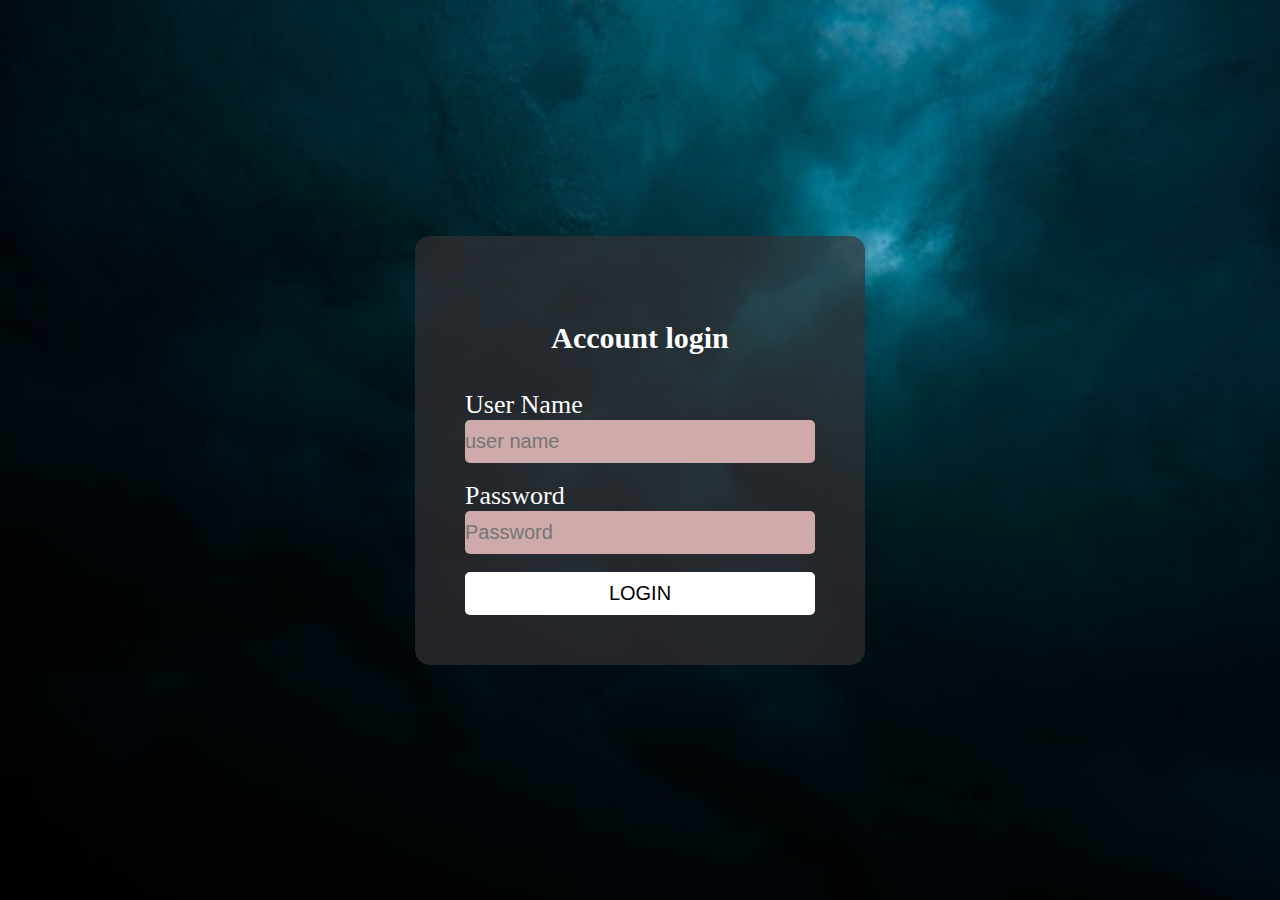
<file: login/index.html>
<!DOCTYPE html>
<html lang="en">

<head>
    <meta charset="UTF-8">
    <meta name="viewport" content="width=device-width, initial-scale=1.0">
    <title>:: Login::</title>
    <link rel="stylesheet" href="./css/style.css">
</head>

<body>
    <div class="login-area">
        <div class="login-body">
            <h2 class="login-title">Account login</h2>
            <form action="" method="post">
                <label for="usrname">User Name</label><br>
                <input class="inputfld" id="usrname" type="text" placeholder="user name"><br><br>
                <label for="pwd">Password</label><br>
                <input class="inputfld" id="pwd" type="password" placeholder="Password"><br><br>
                <button class="btn-submit" type="submit">Login</button>
            </form>
        </div>
    </div>
</body>

</html>
</file>
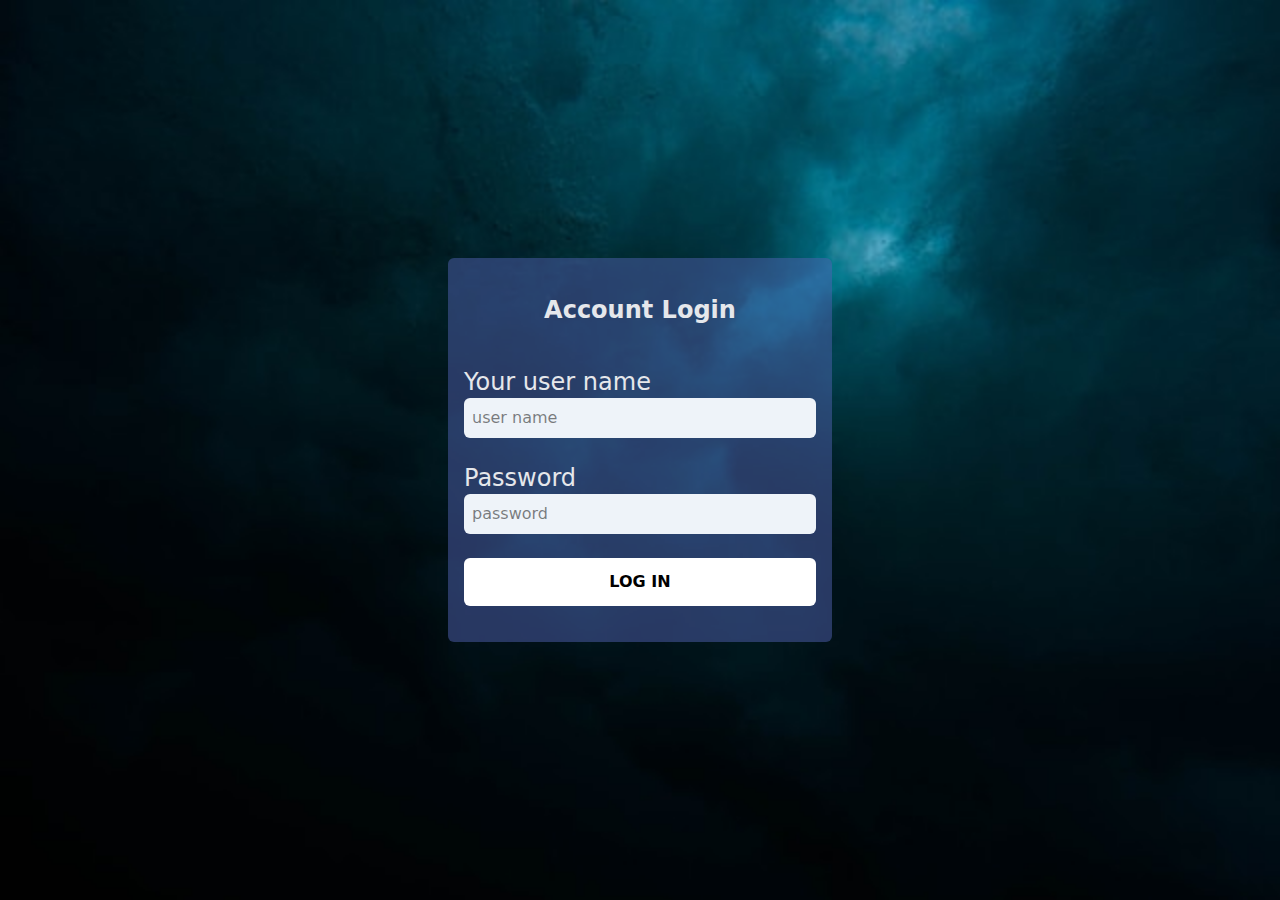
<file: login2/index.html>
<!DOCTYPE html>
<html lang="en">

<head>
    <meta charset="UTF-8">
    <meta name="viewport" content="width=device-width, initial-scale=1.0">
    <title>:: Login form::</title>
    <link rel="stylesheet" href="./css/style.css">
</head>

<body style="background-image: url(./img/bg.jpg); background-repeat: no-repeat; background-size: cover;">
    <section class="grid h-screen place-items-center">
        <div class="w-sm bg-[#5161b17d] p-4 rounded-md">
            <h2 class="text-gray-200 py-5 text-center text-2xl font-bold capitalize">Account Login</h2>
            <form class="py-5" action="" method="post">
                <label class="text-gray-200 text-2xl" for="userName">Your user name</label><br>
                <input class="p-2 bg-[#eef3f9] w-full rounded-md" name="userName" id="userName" type="text"
                    placeholder="user name">
                <br><br>
                <label class="text-gray-200 text-2xl" for="pwd">Password</label><br>
                <input class="p-2 bg-[#eef3f9] w-full rounded-md" name="pwd" id="pwd" type="password"
                    placeholder="password">
                <br><br>
                <button class="text-black bg-white font-bold rounded-md p-3 w-full cursor-pointer uppercase"
                    type="submit">Log
                    in</button>
            </form>
        </div>
    </section>
</body>

</html>
</file>
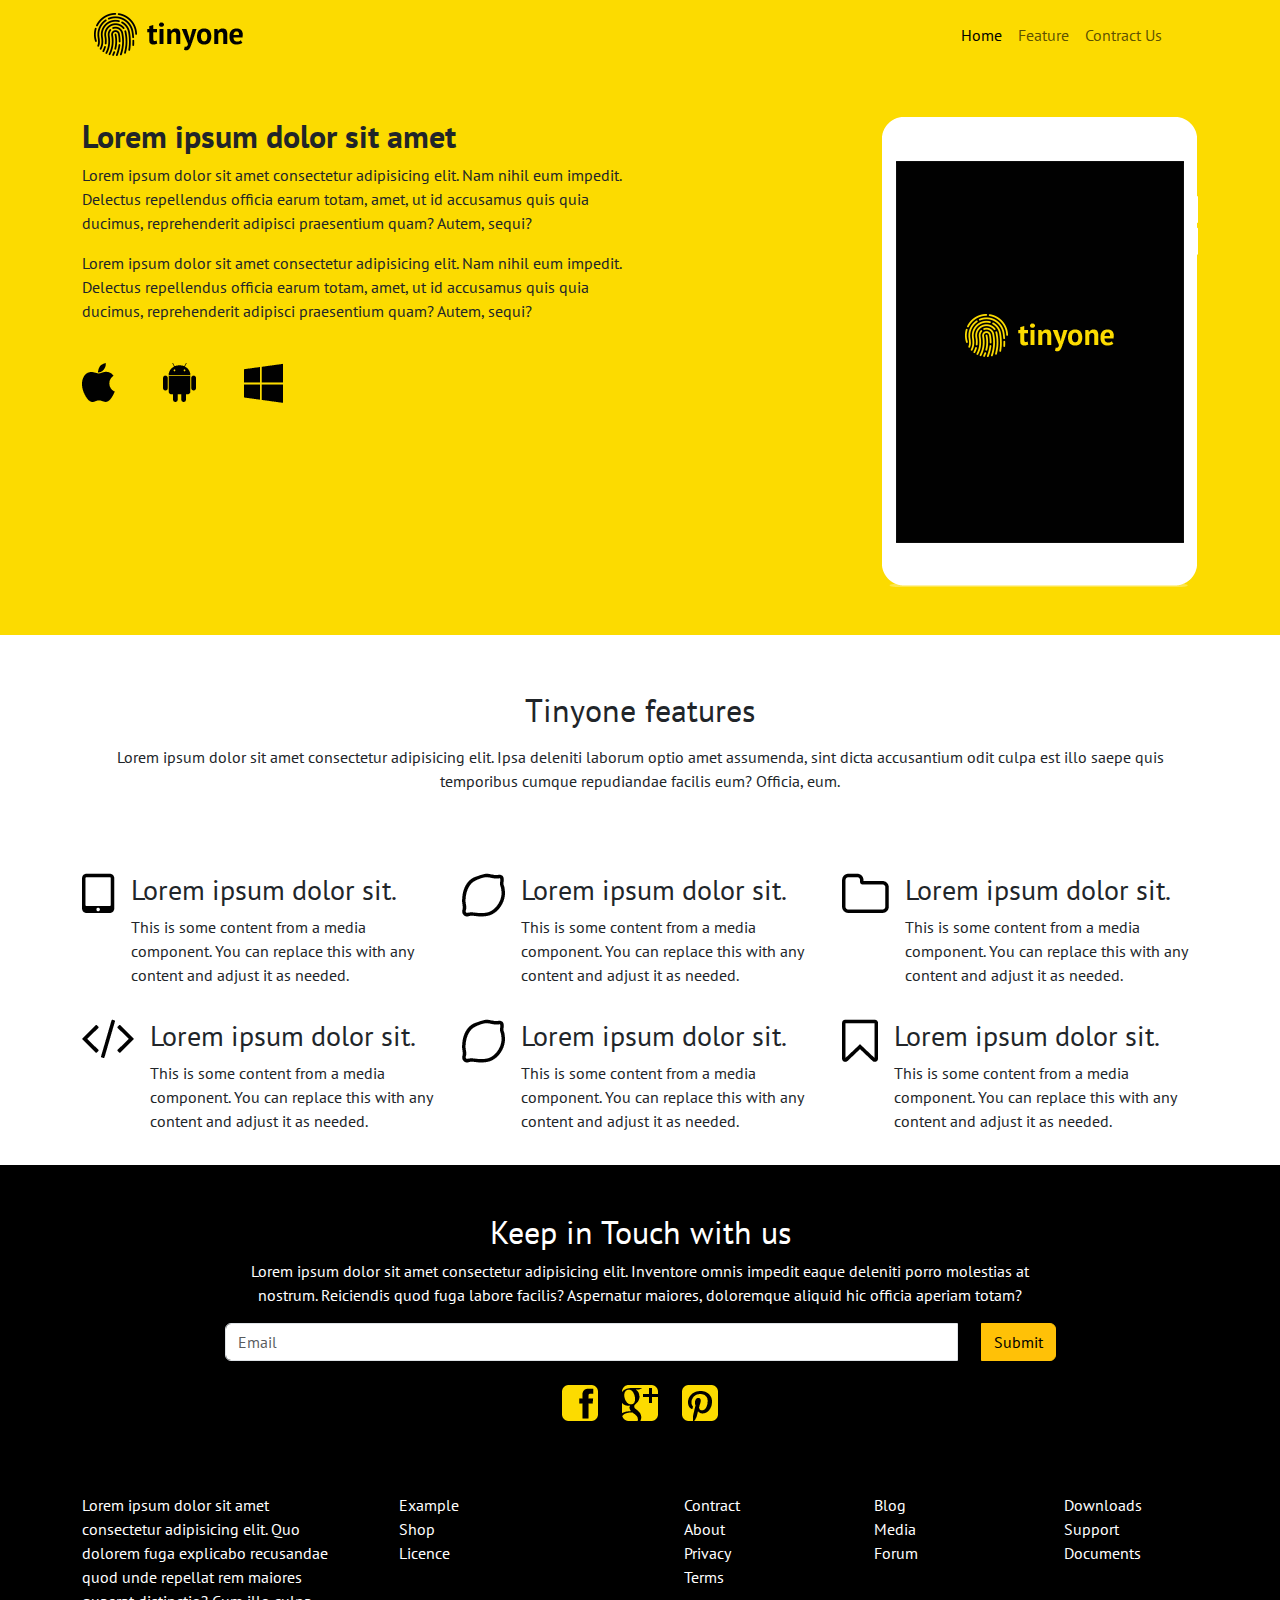
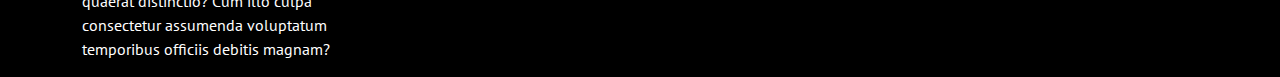
<file: tinyone/index.html>
<!DOCTYPE html>
<html lang="en">

<head>
    <meta charset="UTF-8">
    <meta name="viewport" content="width=device-width, initial-scale=1.0">
    <title>::TinyOne::</title>
    <link rel="shortcut icon" href="./assets/img/favicon.png" type="image/x-icon">
    <link rel="stylesheet" href="./assets/css/bootstrap.min.css">
    <link rel="stylesheet" href="./assets/css/tinyone.css">
</head>

<body>
    <header class="bg-yellow sticky-top">
        <div class="container">
            <nav class="navbar navbar-expand-lg" aria-label="Offcanvas navbar large">
                <div class="container-fluid">
                    <a class="navbar-brand" href="#"><img src="./assets/img/logo.png" alt=""></a>
                    <button class="navbar-toggler" type="button" data-bs-toggle="offcanvas"
                        data-bs-target="#offcanvasNavbar2" aria-controls="offcanvasNavbar2"
                        aria-label="Toggle navigation">
                        <span class="navbar-toggler-icon"></span>
                    </button>
                    <div class="offcanvas offcanvas-end bg-yellow" tabindex="-1" id="offcanvasNavbar2"
                        aria-labelledby="offcanvasNavbar2Label">
                        <div class="offcanvas-header">
                            <h5 class="offcanvas-title" id="offcanvasNavbar2Label">Menu</h5>
                            <button type="button" class="btn-close btn-close-dark" data-bs-dismiss="offcanvas"
                                aria-label="Close"></button>
                        </div>
                        <div class="offcanvas-body">
                            <ul class="navbar-nav justify-content-end flex-grow-1 pe-3">
                                <li class="nav-item">
                                    <a class="nav-link active" href="#">Home</a>
                                </li>
                                <li class="nav-item">
                                    <a class="nav-link" href="#feature">Feature</a>
                                </li>
                                <li class="nav-item">
                                    <a class="nav-link" href="#contract">Contract Us</a>
                                </li>
                            </ul>
                        </div>
                    </div>
                </div>
            </nav>
        </div>
    </header>
    <section class="bg-yellow py-5">
        <div class="container">
            <div class="row">
                <div class="col-md-6">
                    <h2 class="fw-bold">Lorem ipsum dolor sit amet</h2>
                    <p>Lorem ipsum dolor sit amet consectetur adipisicing elit. Nam nihil eum impedit. Delectus
                        repellendus
                        officia earum totam, amet, ut id accusamus quis quia ducimus, reprehenderit adipisci praesentium
                        quam?
                        Autem, sequi?</p>
                    <p>Lorem ipsum dolor sit amet consectetur adipisicing elit. Nam nihil eum impedit. Delectus
                        repellendus
                        officia earum totam, amet, ut id accusamus quis quia ducimus, reprehenderit adipisci praesentium
                        quam?
                        Autem, sequi?</p>
                    <div class="py-4 d-flex gap-5">
                        <a href="">
                            <img src="./assets/img/apple.png" alt="" srcset="">
                        </a>
                        <a href="">
                            <img src="./assets/img/android.png" alt="" srcset="">
                        </a>
                        <a href="">
                            <img src="./assets/img/windows.png" alt="" srcset="">
                        </a>
                    </div>
                </div>
                <div class="col-md-6">
                    <img class="float-end" src="./assets/img/Ipad.png" alt="">
                </div>
            </div>
        </div>
    </section>
    <!-- Features -->
    <section id="feature" class="py-2">
        <div class="container">
            <div class="text-center py-5">
                <h2 class="text-bold">Tinyone features</h2>
                <p class="py-2">Lorem ipsum dolor sit amet consectetur adipisicing elit. Ipsa deleniti laborum optio
                    amet assumenda,
                    sint
                    dicta accusantium odit culpa est illo saepe quis temporibus cumque repudiandae facilis eum? Officia,
                    eum.</p>
            </div>
            <div class="row py-2">
                <div class="col-md-4">
                    <div class="d-flex">
                        <div class="flex-shrink-0">
                            <img src="./assets/img/mobile.png" alt="...">
                        </div>
                        <div class="flex-grow-1 ms-3">
                            <h3>Lorem ipsum dolor sit.</h3>
                            <p>
                                This is some content from a media component. You can replace this with any content and
                                adjust it as needed.
                            </p>
                        </div>
                    </div>
                </div>
                <div class="col-md-4">
                    <div class="d-flex">
                        <div class="flex-shrink-0">
                            <img src="./assets/img/leaf.png" alt="...">
                        </div>
                        <div class="flex-grow-1 ms-3">
                            <h3>Lorem ipsum dolor sit.</h3>
                            <p>
                                This is some content from a media component. You can replace this with any content and
                                adjust it as needed.
                            </p>
                        </div>
                    </div>
                </div>
                <div class="col-md-4">
                    <div class="d-flex">
                        <div class="flex-shrink-0">
                            <img src="./assets/img/file.png" alt="...">
                        </div>
                        <div class="flex-grow-1 ms-3">
                            <h3>Lorem ipsum dolor sit.</h3>
                            <p>
                                This is some content from a media component. You can replace this with any content and
                                adjust it as needed.
                            </p>
                        </div>
                    </div>
                </div>

            </div>

            <div class="row py-2">
                <div class="col-md-4">
                    <div class="d-flex">
                        <div class="flex-shrink-0">
                            <img src="./assets/img/code.png" alt="...">
                        </div>
                        <div class="flex-grow-1 ms-3">
                            <h3>Lorem ipsum dolor sit.</h3>
                            <p>
                                This is some content from a media component. You can replace this with any content and
                                adjust it as needed.
                            </p>
                        </div>
                    </div>
                </div>
                <div class="col-md-4">
                    <div class="d-flex">
                        <div class="flex-shrink-0">
                            <img src="./assets/img/leaf.png" alt="...">
                        </div>
                        <div class="flex-grow-1 ms-3">
                            <h3>Lorem ipsum dolor sit.</h3>
                            <p>
                                This is some content from a media component. You can replace this with any content and
                                adjust it as needed.
                            </p>
                        </div>
                    </div>
                </div>
                <div class="col-md-4">
                    <div class="d-flex">
                        <div class="flex-shrink-0">
                            <img src="./assets/img/badge.png" alt="...">
                        </div>
                        <div class="flex-grow-1 ms-3">
                            <h3>Lorem ipsum dolor sit.</h3>
                            <p>
                                This is some content from a media component. You can replace this with any content and
                                adjust it as needed.
                            </p>
                        </div>
                    </div>
                </div>

            </div>
        </div>
    </section>
    <!--footer-->
    <footer id="contract" class="bg-black text-white">
        <div class="container">
            <div class="row justify-content-center">
                <div class="w-75 py-5">
                    <div class="text-center">
                        <h2>Keep in Touch with us</h2>
                        <p>Lorem ipsum dolor sit amet consectetur adipisicing elit. Inventore omnis impedit eaque
                            deleniti
                            porro molestias at nostrum. Reiciendis quod fuga labore facilis? Aspernatur maiores,
                            doloremque
                            aliquid hic officia aperiam totam?</p>
                    </div>
                    <div>
                        <div class="input-group d-flex gap-4">
                            <input type="email" class="form-control" placeholder="Email">
                            <button class="btn btn-warning" type="submit">Submit</button>
                        </div>
                    </div>
                    <div class="d-flex gap-4 justify-content-center py-4">
                        <a href=""><img src="./assets/img/facebook.png" alt=""></a>
                        <a href=""><img src="./assets/img/googleplus.png" alt=""></a>
                        <a href=""><img src="./assets/img/printrest.png" alt=""></a>
                    </div>
                </div>
            </div>
            <div class="row">
                <div class="col-md-3">
                    <p>Lorem ipsum dolor sit amet consectetur adipisicing elit. Quo dolorem fuga explicabo recusandae
                        quod unde repellat rem maiores quaerat distinctio? Cum illo culpa consectetur assumenda
                        voluptatum temporibus officiis debitis magnam?</p>
                </div>
                <div class="col-md-3">
                    <ul>
                        <li class="list-unstyled"><a class="nav-link" href="">Example</a></li>
                        <li class="list-unstyled"><a class="nav-link" href="">Shop</a></li>
                        <li class="list-unstyled"><a class="nav-link" href="">Licence</a></li>
                    </ul>
                </div>
                <div class="col-md-2">
                    <ul>
                        <li class="list-unstyled"><a class="nav-link" href="">Contract</a></li>
                        <li class="list-unstyled"><a class="nav-link" href="">About</a></li>
                        <li class="list-unstyled"><a class="nav-link" href="">Privacy</a></li>
                        <li class="list-unstyled"><a class="nav-link" href="">Terms</a></li>
                    </ul>
                </div>
                <div class="col-md-2">
                    <ul>
                        <li class="list-unstyled"><a class="nav-link" href="">Blog</a></li>
                        <li class="list-unstyled"><a class="nav-link" href="">Media</a></li>
                        <li class="list-unstyled"><a class="nav-link" href="">Forum</a></li>
                    </ul>
                </div>
                <div class="col-md-2">
                    <ul>
                        <li class="list-unstyled"><a class="nav-link" href="">Downloads</a></li>
                        <li class="list-unstyled"><a class="nav-link" href="">Support</a></li>
                        <li class="list-unstyled"><a class="nav-link" href="">Documents</a></li>
                    </ul>
                </div>
            </div>
        </div>
    </footer>
    <script src="./assets/js/bootstrap.min.js"></script>
</body>

</html>
</file>
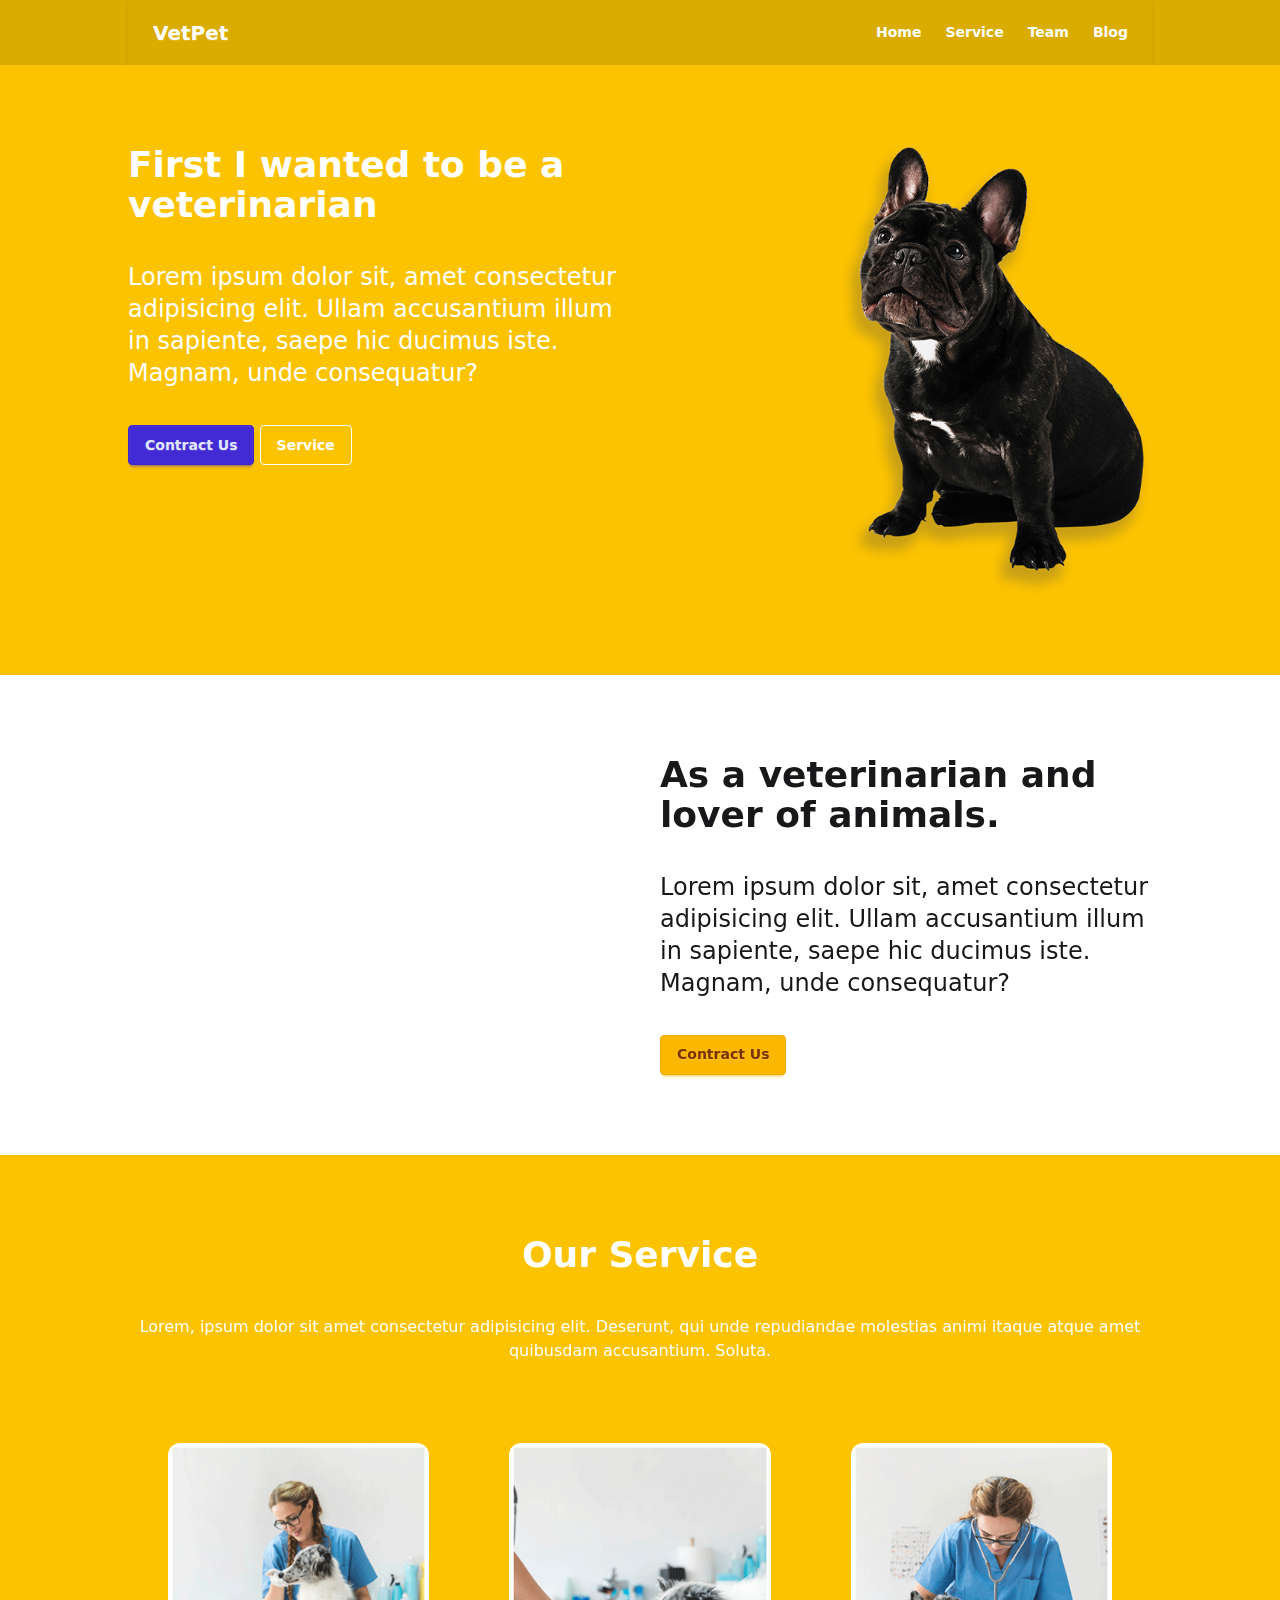
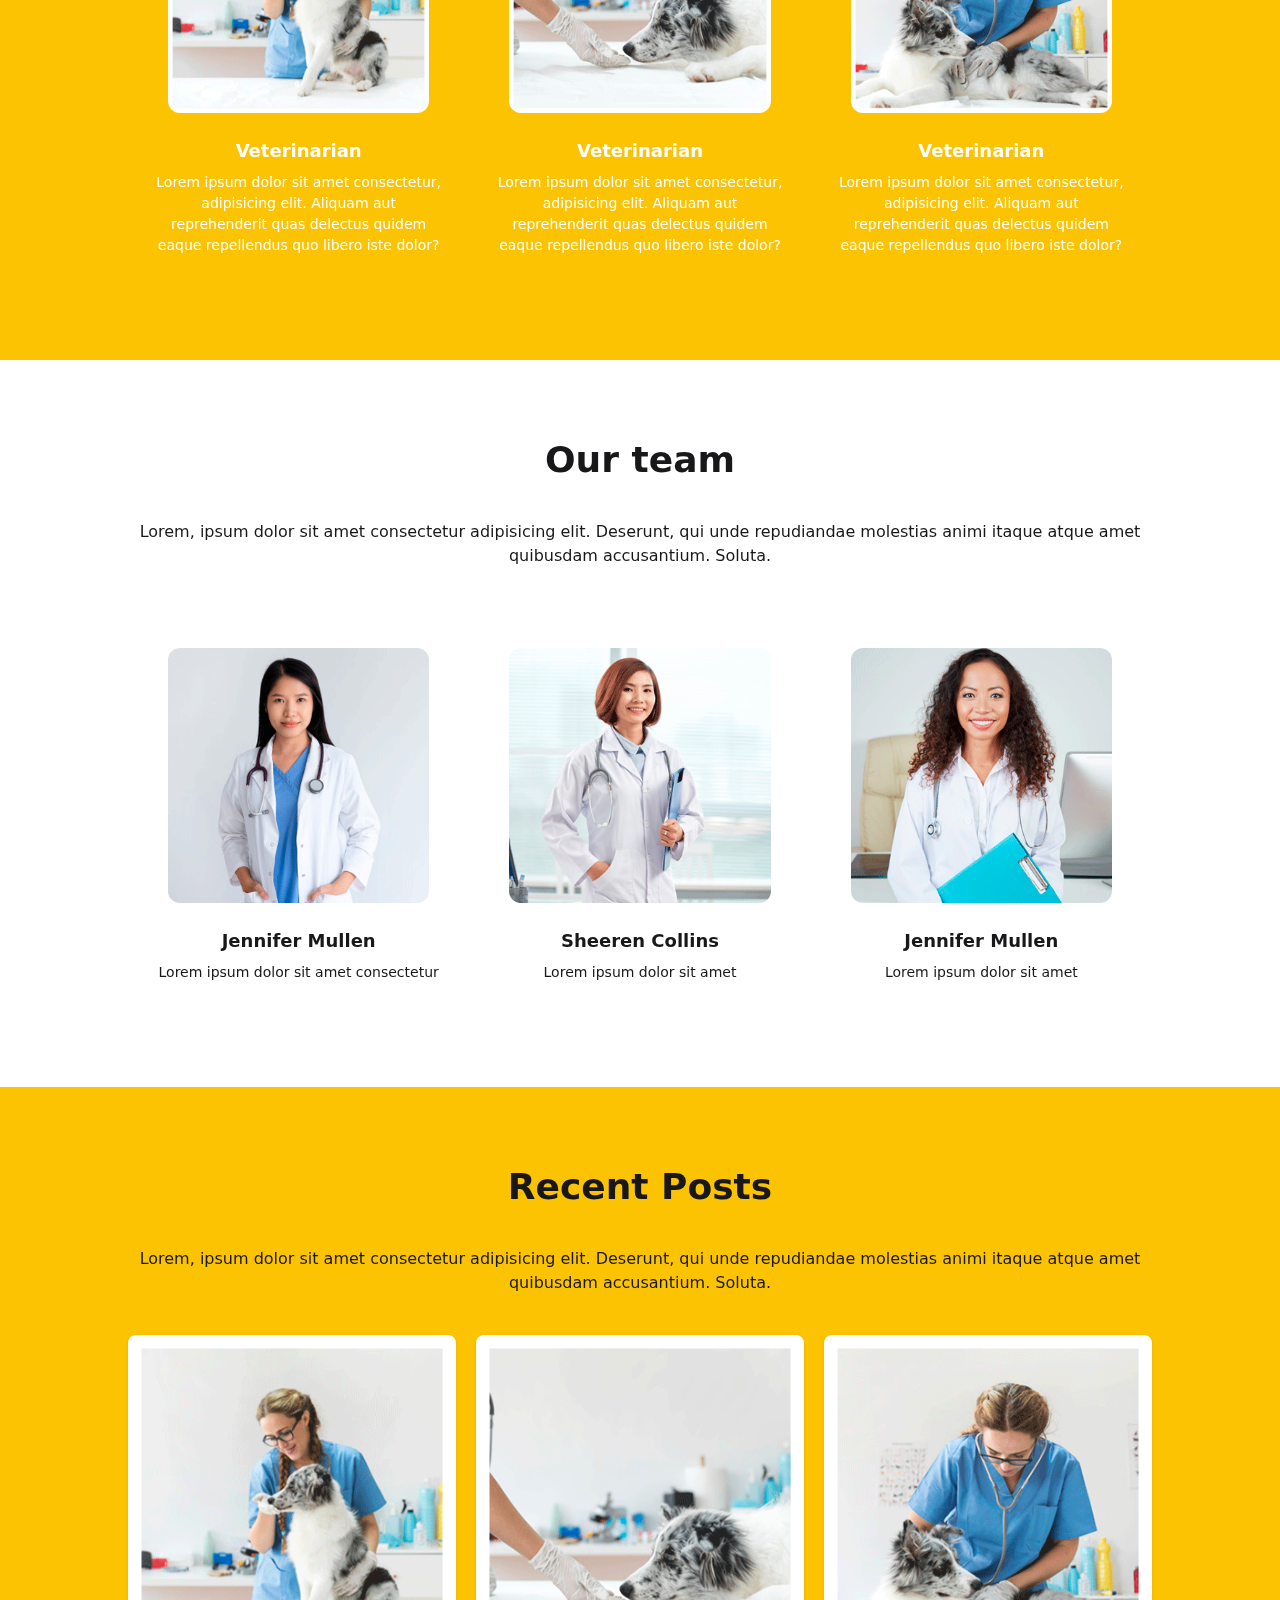
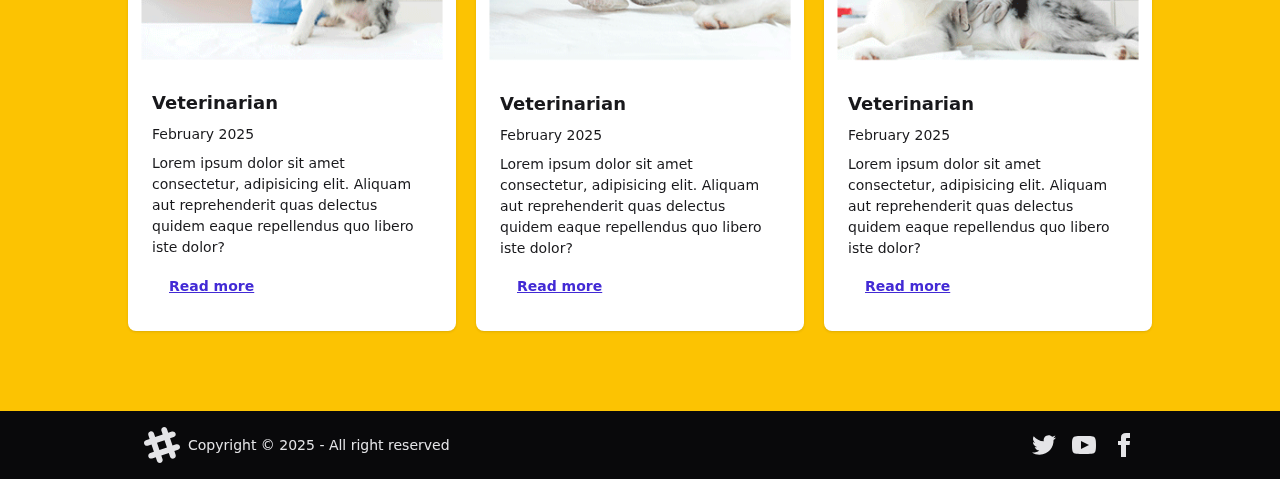
<file: vetpet/index.html>
<!DOCTYPE html>
<html lang="en">

<head>
    <meta charset="UTF-8">
    <meta name="viewport" content="width=device-width, initial-scale=1.0">
    <title>::Vet Pet::</title>
    <link rel="preconnect" href="https://fonts.googleapis.com">
    <link rel="preconnect" href="https://fonts.gstatic.com" crossorigin>
    <link
        href="https://fonts.googleapis.com/css2?family=Poppins:ital,wght@0,100;0,200;0,300;0,400;0,500;0,600;0,700;0,800;0,900;1,100;1,200;1,300;1,400;1,500;1,600;1,700;1,800;1,900&display=swap"
        rel="stylesheet">
    <link rel="stylesheet" href="./css/style.css">
</head>

<body class="font-(font-family:Poppins)">
    <header class="bg-[#daac00] font-semibold text-white">
        <nav class="max-w-5xl mx-auto">
            <div class="navbar shadow-sm">
                <div class="flex-1">
                    <a class="btn btn-ghost text-xl">VetPet</a>
                </div>
                <div class="flex-none">
                    <ul class="menu menu-horizontal px-1">
                        <li><a href="#">Home</a></li>
                        <li><a href="#service">Service</a></li>
                        <li><a href="#team">Team</a></li>
                        <li><a href="#blog">Blog</a></li>
                    </ul>
                </div>
            </div>
        </nav>
    </header>
    <section class="py-20 bg-[#fcc302] text-white">
        <div class="max-w-5xl mx-auto grid gap-10 justify-items-end grid-cols-1 md:grid-cols-2">
            <div class=" ">
                <h2 class="text-4xl font-semibold">First I wanted to be
                    a veterinarian</h2>
                <p class="my-9 font-normal text-2xl">Lorem ipsum dolor sit, amet consectetur adipisicing elit. Ullam
                    accusantium
                    illum in
                    sapiente, saepe hic
                    ducimus iste. Magnam, unde consequatur?</p>
                <div class="">
                    <button class="btn btn-primary">Contract Us</button>
                    <button class="btn btn-outline">Service</button>
                </div>
            </div>
            <div class="">
                <img class="max-w-full max-h-[450px]" src="./img/dog.png" alt="VetPet image">
            </div>
        </div>
    </section>
    <section class="py-20 bg-white">
        <div class="max-w-5xl mx-auto grid gap-10 justify-items-start grid-cols-1 md:grid-cols-2">
            <div class="max-w-full max-h-[450px]">
                <iframe width="450" height="315" src="https://www.youtube.com/embed/oVADsUt6474?si=2S9n5MWQe6wwNKJk"
                    title="YouTube video player" frameborder="0"
                    allow="accelerometer; autoplay; clipboard-write; encrypted-media; gyroscope; picture-in-picture; web-share"
                    referrerpolicy="strict-origin-when-cross-origin" allowfullscreen></iframe>
            </div>
            <div class=" ">
                <h2 class="text-4xl font-semibold">As a veterinarian and
                    lover of animals.</h2>
                <p class="my-9 font-normal text-2xl">Lorem ipsum dolor sit, amet consectetur adipisicing elit. Ullam
                    accusantium
                    illum in
                    sapiente, saepe hic
                    ducimus iste. Magnam, unde consequatur?</p>
                <div class="">
                    <button class="btn btn-warning">Contract Us</button>
                </div>
            </div>

        </div>
    </section>
    <section id="service" class="py-20 bg-[#fcc302] text-white">
        <div class="max-w-5xl mx-auto">
            <div class="text-center">
                <h2 class="text-4xl font-bold">Our Service</h2>
                <p class="my-10">Lorem, ipsum dolor sit amet consectetur adipisicing elit. Deserunt, qui unde
                    repudiandae molestias
                    animi itaque atque amet quibusdam accusantium. Soluta.</p>
            </div>
            <div class="grid grid-col-1 sm:grid-cols-3">
                <div class="card w-full">
                    <figure class="px-10 pt-10">
                        <img src="./img/s1.png" alt="Shoes" class="rounded-xl" />
                    </figure>
                    <div class="card-body items-center text-center">
                        <h2 class="card-title font-semibold">Veterinarian</h2>
                        <p>Lorem ipsum dolor sit amet consectetur, adipisicing elit. Aliquam aut reprehenderit quas
                            delectus quidem eaque repellendus quo libero iste dolor?
                        </p>

                    </div>
                </div>
                <div class="card w-full">
                    <figure class="px-10 pt-10">
                        <img src="./img/s2.png" alt="Shoes" class="rounded-xl" />
                    </figure>
                    <div class="card-body items-center text-center">
                        <h2 class="card-title font-semibold">Veterinarian</h2>
                        <p>Lorem ipsum dolor sit amet consectetur, adipisicing elit. Aliquam aut reprehenderit quas
                            delectus quidem eaque repellendus quo libero iste dolor?
                        </p>

                    </div>
                </div>
                <div class="card w-full">
                    <figure class="px-10 pt-10">
                        <img src="./img/s3.png" alt="Shoes" class="rounded-xl" />
                    </figure>
                    <div class="card-body items-center text-center">
                        <h2 class="card-title font-semibold">Veterinarian</h2>
                        <p>Lorem ipsum dolor sit amet consectetur, adipisicing elit. Aliquam aut reprehenderit quas
                            delectus quidem eaque repellendus quo libero iste dolor?
                        </p>

                    </div>
                </div>
            </div>
        </div>
    </section>
    <!--team-->
    <section id="team" class="py-20 bg-white">
        <div class="max-w-5xl mx-auto">
            <div class="text-center">
                <h2 class="text-4xl font-bold">Our team</h2>
                <p class="my-10">Lorem, ipsum dolor sit amet consectetur adipisicing elit. Deserunt, qui unde
                    repudiandae molestias
                    animi itaque atque amet quibusdam accusantium. Soluta.</p>
            </div>
            <div class="grid grid-col-1 sm:grid-cols-3">
                <div class="card w-full">
                    <figure class="px-10 pt-10">
                        <img src="./img/t1.png" alt="Shoes" class="rounded-xl" />
                    </figure>
                    <div class="card-body items-center text-center">
                        <h2 class="card-title font-semibold">Jennifer Mullen</h2>
                        <p>Lorem ipsum dolor sit amet consectetur</p>
                    </div>
                </div>
                <div class="card w-full">
                    <figure class="px-10 pt-10">
                        <img src="./img/t2.png" alt="Shoes" class="rounded-xl" />
                    </figure>
                    <div class="card-body items-center text-center">
                        <h2 class="card-title font-semibold">Sheeren Collins</h2>
                        <p>Lorem ipsum dolor sit amet</p>

                    </div>
                </div>
                <div class="card w-full">
                    <figure class="px-10 pt-10">
                        <img src="./img/t3.png" alt="Shoes" class="rounded-xl" />
                    </figure>
                    <div class="card-body items-center text-center">
                        <h2 class="card-title font-semibold">Jennifer Mullen</h2>
                        <p>Lorem ipsum dolor sit amet</p>

                    </div>
                </div>
            </div>
        </div>
    </section>
    <section id="blog" class="py-20 bg-[#fcc302]">
        <div class="max-w-5xl mx-auto">
            <div class="text-center">
                <h2 class="text-4xl font-bold">Recent Posts</h2>
                <p class="my-10">Lorem, ipsum dolor sit amet consectetur adipisicing elit. Deserunt, qui unde
                    repudiandae molestias
                    animi itaque atque amet quibusdam accusantium. Soluta.</p>
            </div>
            <div class="grid gap-5 grid-col-1 sm:grid-cols-3">
                <div class="card bg-base-100 shadow-sm w-full">
                    <figure class="px-2 pt-2">
                        <img src="./img/s1.png" alt="Shoes" class="rounded-xl" />
                    </figure>
                    <div class="card-body">
                        <h2 class="card-title font-semibold">Veterinarian</h2>
                        <p>February 2025</p>
                        <p>Lorem ipsum dolor sit amet consectetur, adipisicing elit. Aliquam aut reprehenderit quas
                            delectus quidem eaque repellendus quo libero iste dolor?
                        </p>
                        <div class="justify-start">
                            <button class="btn btn-link">Read more</button>
                        </div>
                    </div>
                </div>
                <div class="card bg-base-100 shadow-sm w-full">
                    <figure class="px-2 pt-2">
                        <img src="./img/s2.png" alt="Shoes" class="rounded-xl" />
                    </figure>
                    <div class="card-body">
                        <h2 class="card-title font-semibold">Veterinarian</h2>
                        <p>February 2025</p>
                        <p>Lorem ipsum dolor sit amet consectetur, adipisicing elit. Aliquam aut reprehenderit quas
                            delectus quidem eaque repellendus quo libero iste dolor?
                        </p>
                        <div class="justify-start">
                            <button class="btn btn-link">Read more</button>
                        </div>
                    </div>
                </div>
                <div class="card bg-base-100 shadow-sm w-full">
                    <figure class="px-2 pt-2">
                        <img src="./img/s3.png" alt="Shoes" class="rounded-xl" />
                    </figure>
                    <div class="card-body">
                        <h2 class="card-title font-semibold">Veterinarian</h2>
                        <p>February 2025</p>
                        <p>Lorem ipsum dolor sit amet consectetur, adipisicing elit. Aliquam aut reprehenderit quas
                            delectus quidem eaque repellendus quo libero iste dolor?
                        </p>
                        <div class="justify-start">
                            <button class="btn btn-link">Read more</button>
                        </div>
                    </div>
                </div>
            </div>
        </div>
    </section>
    <footer class="bg-neutral">
        <div class="max-w-5xl mx-auto">
            <div class="footer sm:footer-horizontal  text-neutral-content items-center p-4">
                <aside class="grid-flow-col items-center">
                    <svg width="36" height="36" viewBox="0 0 24 24" xmlns="http://www.w3.org/2000/svg"
                        fill-rule="evenodd" clip-rule="evenodd" class="fill-current">
                        <path
                            d="M22.672 15.226l-2.432.811.841 2.515c.33 1.019-.209 2.127-1.23 2.456-1.15.325-2.148-.321-2.463-1.226l-.84-2.518-5.013 1.677.84 2.517c.391 1.203-.434 2.542-1.831 2.542-.88 0-1.601-.564-1.86-1.314l-.842-2.516-2.431.809c-1.135.328-2.145-.317-2.463-1.229-.329-1.018.211-2.127 1.231-2.456l2.432-.809-1.621-4.823-2.432.808c-1.355.384-2.558-.59-2.558-1.839 0-.817.509-1.582 1.327-1.846l2.433-.809-.842-2.515c-.33-1.02.211-2.129 1.232-2.458 1.02-.329 2.13.209 2.461 1.229l.842 2.515 5.011-1.677-.839-2.517c-.403-1.238.484-2.553 1.843-2.553.819 0 1.585.509 1.85 1.326l.841 2.517 2.431-.81c1.02-.33 2.131.211 2.461 1.229.332 1.018-.21 2.126-1.23 2.456l-2.433.809 1.622 4.823 2.433-.809c1.242-.401 2.557.484 2.557 1.838 0 .819-.51 1.583-1.328 1.847m-8.992-6.428l-5.01 1.675 1.619 4.828 5.011-1.674-1.62-4.829z">
                        </path>
                    </svg>
                    <p>Copyright &copy; 2025 - All right reserved</p>
                </aside>
                <nav class="grid-flow-col gap-4 md:place-self-center md:justify-self-end">
                    <a>
                        <svg xmlns="http://www.w3.org/2000/svg" width="24" height="24" viewBox="0 0 24 24"
                            class="fill-current">
                            <path
                                d="M24 4.557c-.883.392-1.832.656-2.828.775 1.017-.609 1.798-1.574 2.165-2.724-.951.564-2.005.974-3.127 1.195-.897-.957-2.178-1.555-3.594-1.555-3.179 0-5.515 2.966-4.797 6.045-4.091-.205-7.719-2.165-10.148-5.144-1.29 2.213-.669 5.108 1.523 6.574-.806-.026-1.566-.247-2.229-.616-.054 2.281 1.581 4.415 3.949 4.89-.693.188-1.452.232-2.224.084.626 1.956 2.444 3.379 4.6 3.419-2.07 1.623-4.678 2.348-7.29 2.04 2.179 1.397 4.768 2.212 7.548 2.212 9.142 0 14.307-7.721 13.995-14.646.962-.695 1.797-1.562 2.457-2.549z">
                            </path>
                        </svg>
                    </a>
                    <a>
                        <svg xmlns="http://www.w3.org/2000/svg" width="24" height="24" viewBox="0 0 24 24"
                            class="fill-current">
                            <path
                                d="M19.615 3.184c-3.604-.246-11.631-.245-15.23 0-3.897.266-4.356 2.62-4.385 8.816.029 6.185.484 8.549 4.385 8.816 3.6.245 11.626.246 15.23 0 3.897-.266 4.356-2.62 4.385-8.816-.029-6.185-.484-8.549-4.385-8.816zm-10.615 12.816v-8l8 3.993-8 4.007z">
                            </path>
                        </svg>
                    </a>
                    <a>
                        <svg xmlns="http://www.w3.org/2000/svg" width="24" height="24" viewBox="0 0 24 24"
                            class="fill-current">
                            <path
                                d="M9 8h-3v4h3v12h5v-12h3.642l.358-4h-4v-1.667c0-.955.192-1.333 1.115-1.333h2.885v-5h-3.808c-3.596 0-5.192 1.583-5.192 4.615v3.385z">
                            </path>
                        </svg>
                    </a>
                </nav>
            </div>
        </div>
    </footer>
</body>

</html>
</file>
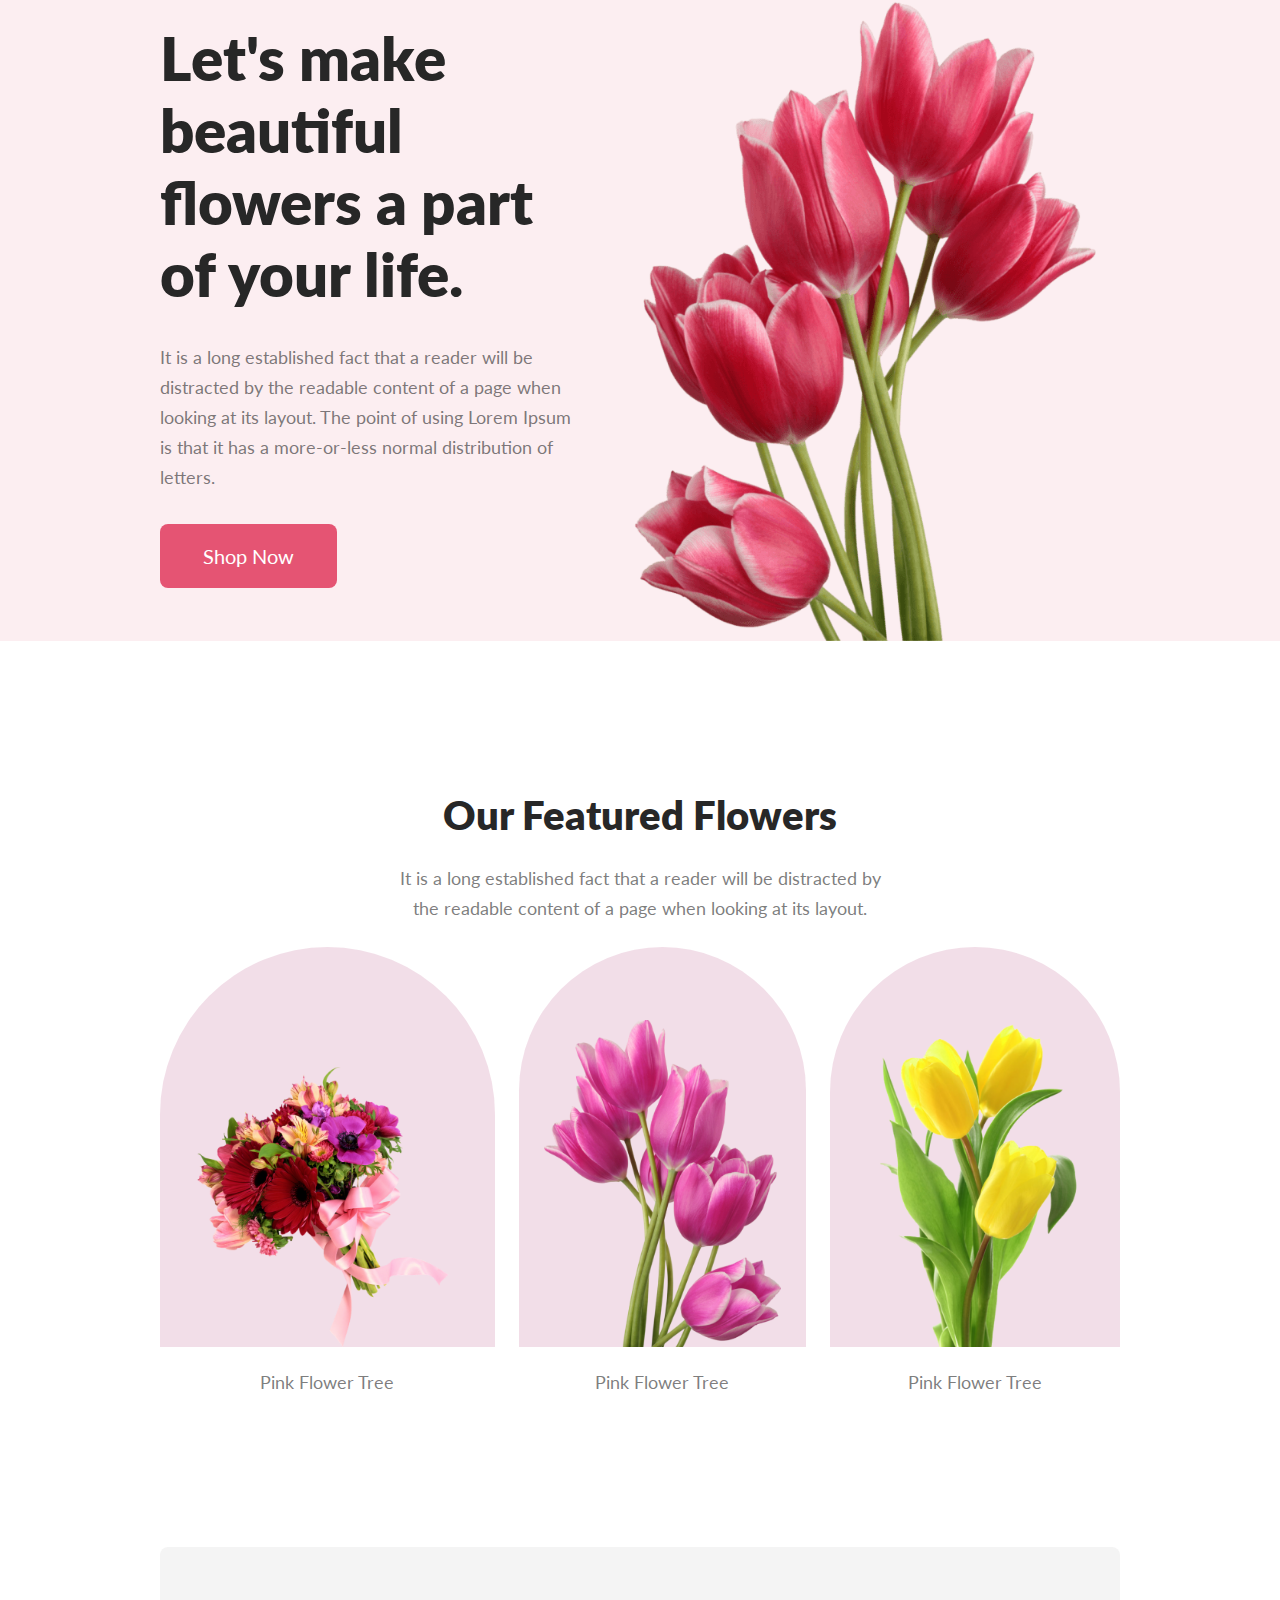
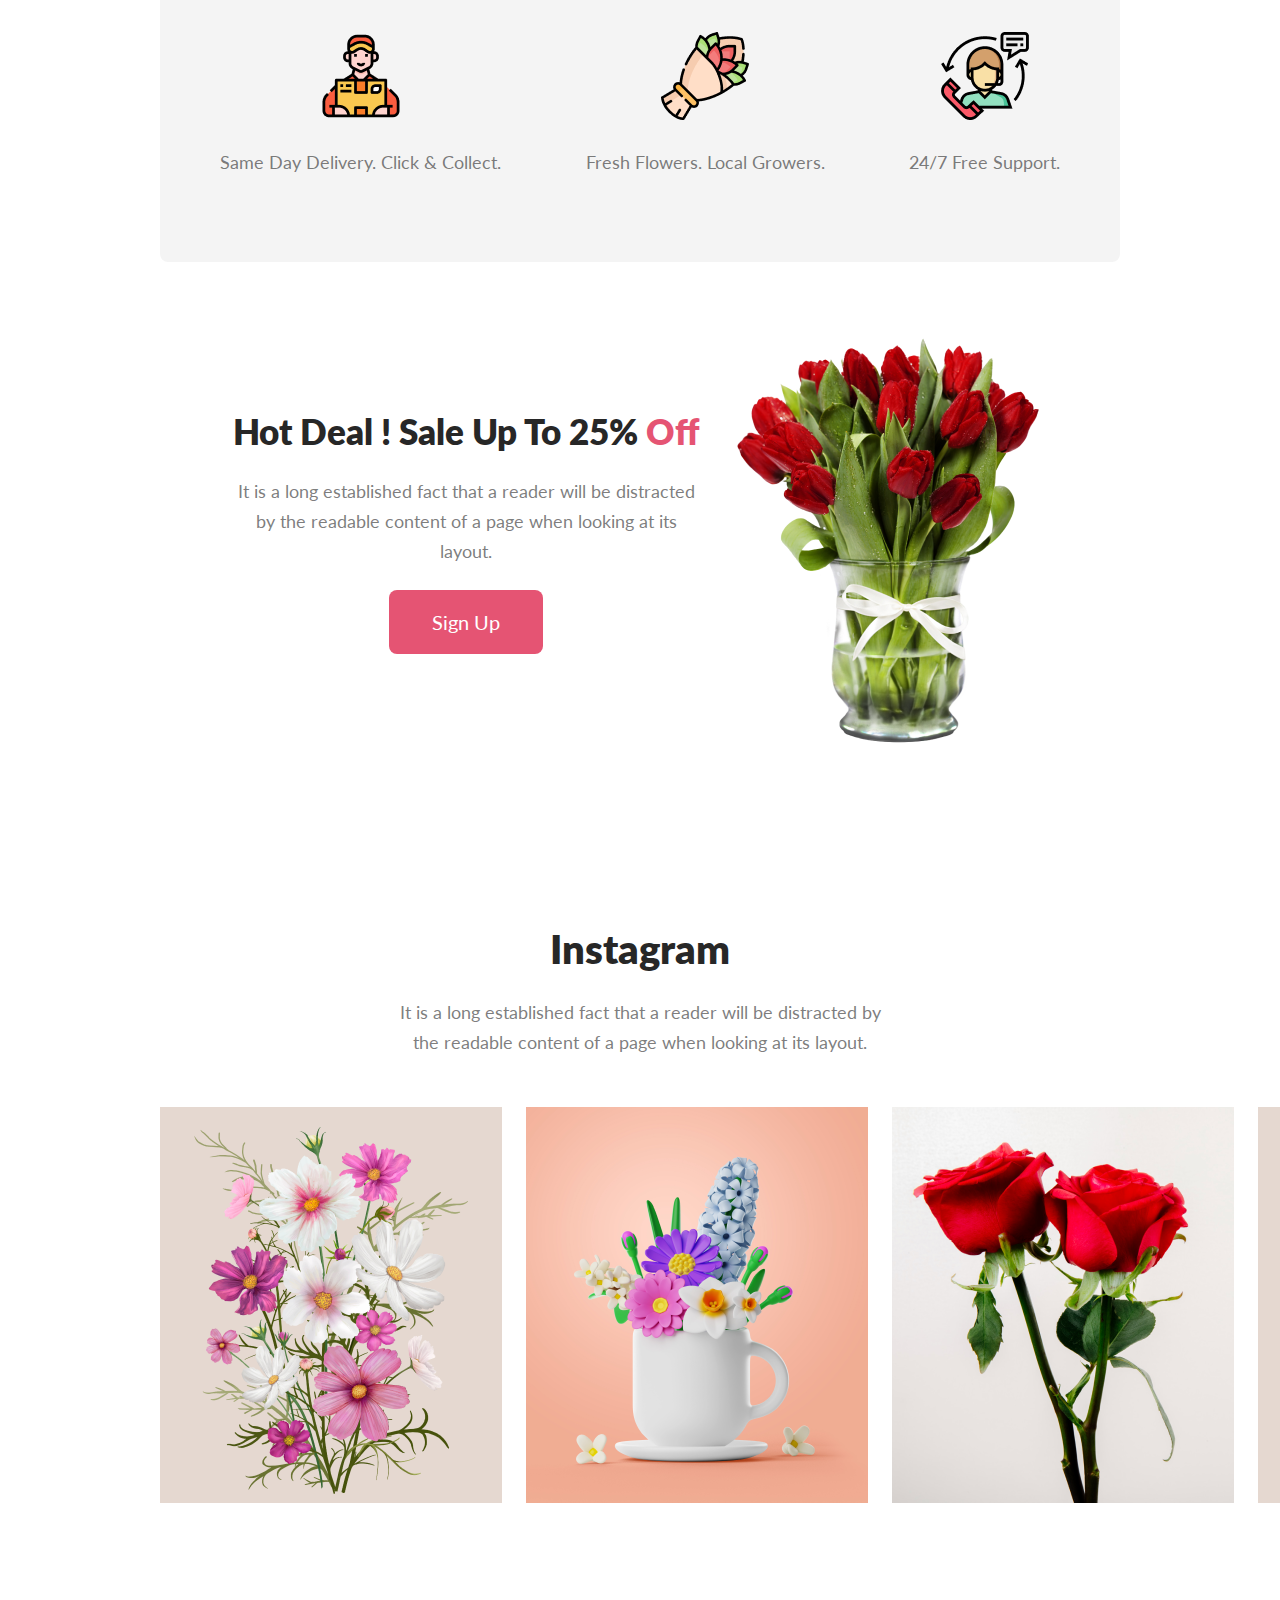
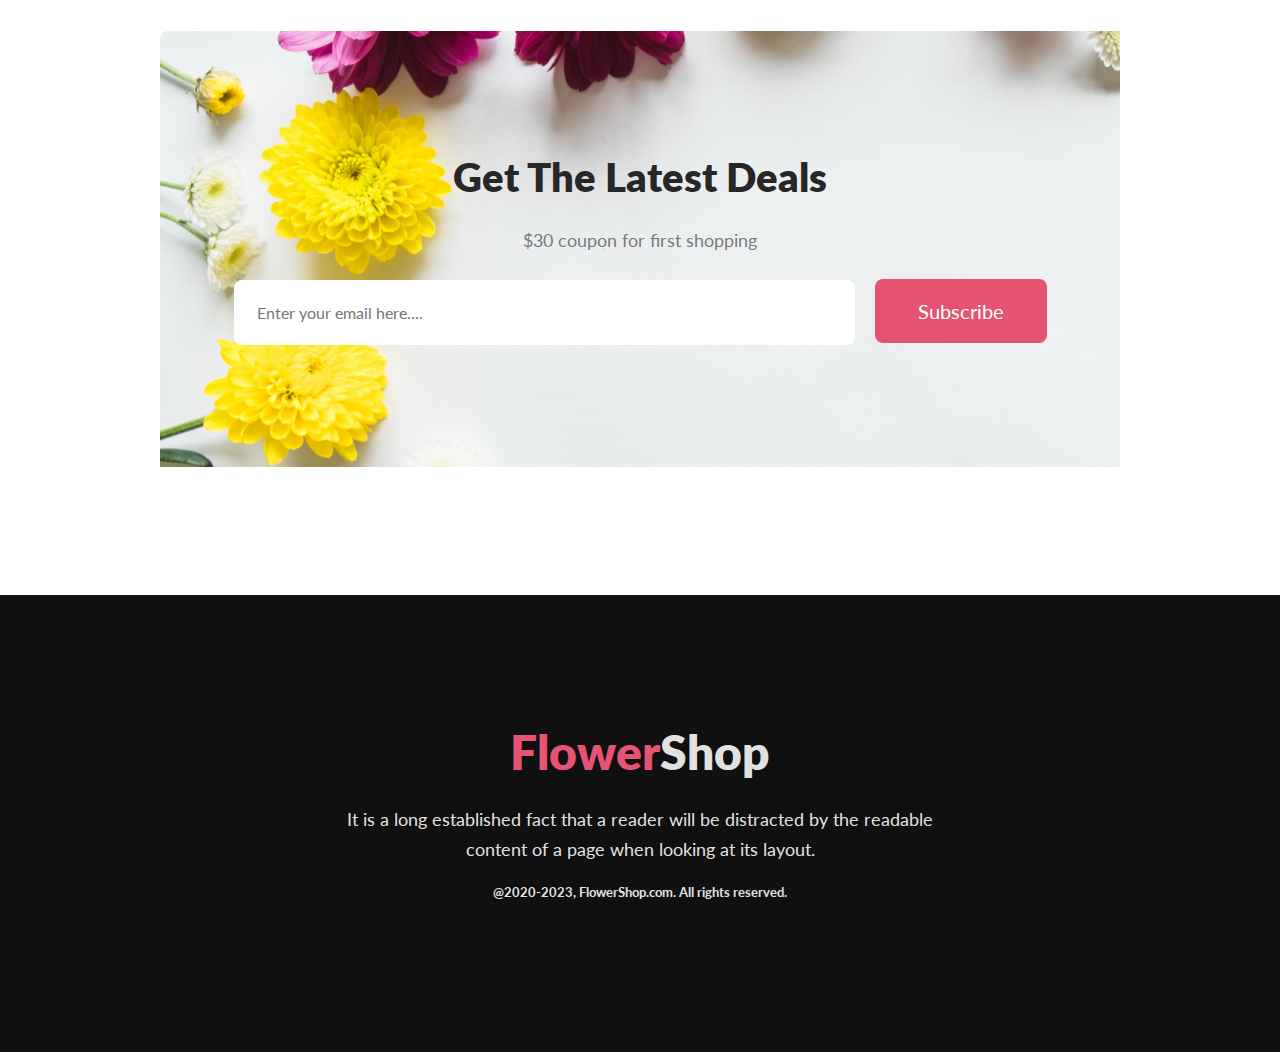
<file: static/flower-shop/index.html>
<!DOCTYPE html>
<html lang="en">
<head>
    <meta charset="UTF-8">
    <meta name="viewport" content="width=device-width, initial-scale=1.0">
    <title>Flower shop</title>
    <link rel="preconnect" href="https://fonts.googleapis.com">
<link rel="preconnect" href="https://fonts.gstatic.com" crossorigin>
<link href="https://fonts.googleapis.com/css2?family=Lato:wght@400;700;900&display=swap" rel="stylesheet">
    <link rel="stylesheet" href="css/style.css">
</head>
<body>
    <!-- header -->
    <header>
        <div class="container banar_area">
           <div class="banar_text">
                <h2 class="banar_title">Let's make beautiful flowers a part of your life.</h2>
                <p class="banar_description">It is a long established fact that a reader will be distracted by the readable content of a page when looking at its layout. The point of using Lorem Ipsum is that it has a more-or-less normal distribution of letters.</p>
                <button class="btn_primary">Shop Now</button>
           </div>
           <div class="banar_image">
                <img src="images/pngwing 10.png" alt="flower banar"/>
           </div>
        </div>
    </header> 
    <!-- end header -->
    <main class="container">
        <section class="feature">
            <div class="feature_flower_text">
                <h2>Our Featured Flowers</h2>
                <p>It is a long established fact that a reader will be distracted by the readable content of a page when looking at its layout.</p>
            </div>
            <div class="feature_flower_cat">
                <div class="flower_section">
                    <div class="flower_img">
                        <img src="images/pngwing 5.png" alt="" srcset="">
                    </div>
                    <div class="flower_caption">
                        <p>Pink Flower Tree</p>
                    </div>
                </div>
                <div class="flower_section">
                    <div class="flower_img">
                        <img src="images/pngwing 6.png" alt="" srcset="">
                    </div>
                    <div class="flower_caption">
                        <p>Pink Flower Tree</p>
                    </div>
                </div>
                <div class="flower_section">
                    <div class="flower_img">
                        <img src="images/pngwing 7.png" alt="" srcset="">
                    </div>
                    <div class="flower_caption">
                        <p>Pink Flower Tree</p>
                    </div>
                </div>
            </div>
        </section>
        <!-- end feature section -->
        <section class="#serveice">
            <div class="service_container">
                <div class="service">
                    <img src="images/Group 57.png" alt="" srcset="">
                    <p>Same Day Delivery. Click & Collect.</p>
                </div>
                <div class="service">
                    <img src="images/Group 58.png" alt="" srcset="">
                    <p>Fresh Flowers. Local Growers.</p>
                </div>
                <div class="service">
                    <img src="images/Group 59.png" alt="" srcset="">
                    <p>24/7 Free Support.</p>
                </div>
            </div>
        </section>
        <section id="#hot_deal">
            <div class="hot_deal">
                <div class="hot_deal_content">
                    <h2>Hot Deal ! Sale Up To 25% <span class="pink_span">Off</span></h2>
                    <p>It is a long established fact that a reader will be distracted by the readable content of a page when looking at its layout.</p>
                    <button class="btn_primary">Sign Up</button>
                </div>
                <div class="hot_deal_image">
                    <img src="images/pngwing 8.png" alt="">
                </div>
            </div>
        </section>

        <section>
          <div class="inta_area">
            <div class="inta_text">
                <h2>Instagram</h2>
                <p>It is a long established fact that a reader will be distracted by the readable content of a page when looking at its layout.</p>
            </div>
            <div class="insta_image_content">
                <img src="images/Rectangle 4.png" alt="" srcset="">
                <img src="images/Rectangle 5.png" alt="" srcset="">
                <img src="images/Rectangle 6.png" alt="" srcset="">
                <img src="images/Rectangle 4.png" alt="" srcset="">
            </div>
          </div>
        </section>        
    </main>
    <section id="newsletter">
        <div class="container newsletter_bg">
            <div class="newsletter_container">
                <div class="newsletter_text">
                    <h2>Get The Latest Deals</h2>
                    <p>$30 coupon for first shopping</p>
                </div>
                <form action="">
                    <input type="email" placeholder="Enter your email here...." name="" id="">
                    <button class="btn_primary">Subscribe</button>
                </form>
            </div>
        </div>
    </section>
    <footer>
        <h2><span class="pink_span">Flower</span>Shop</h2>
        <p>It is a long established fact that a reader will be distracted by the readable content of a page when looking at its layout.</p>
        <h5>@2020-2023, FlowerShop.com. All rights reserved. </h5>
    </footer>
</body>
</html>
</file>
<file: login/css/style.css>
* {
    padding: 0;
    margin: 0;
}

body {
    background-image: url("../img/bg.jpg");
    background-repeat: no-repeat;
    background-size: cover;
}

.login-area {
    display: grid;
    height: 100dvh;
    justify-items: center;
    place-items: center;
}

.login-body {
    width: 350px;
    background-color: #363134a8;
    padding: 50px;
    border-radius: 15px;
}

.login-title {
    padding: 35px 0px;
    font-size: 30px;
    text-align: center;
    color: #fff;
}

label {
    font-size: 26px;
    padding: 20px 0px;
    color: #fff;
}

.inputfld {
    width: 100%;
    border-radius: 5px;
    border: none;
    background-color: #ceaaaa;
    padding: 10px 0px;
    font-size: 20px;
}

.btn-submit {
    color: #000;
    background-color: #fff;
    width: 100%;
    padding: 10px;
    cursor: pointer;
    text-transform: uppercase;
    border: none;
    border-radius: 5px;
    font-size: 20px;
}
</file>
<file: tinyone/assets/css/tinyone.css>
@import url('https://fonts.googleapis.com/css2?family=PT+Sans:ital,wght@0,400;0,700;1,400;1,700&display=swap');

body {
    font-family: "PT Sans", sans-serif;
}

.bg-yellow {
    background-color: #fcdb00;
}

.bg-black {
    background-color: #010101;
}
</file>
<file: static/flower-shop/css/style.css>
* {
  margin: 0;
  padding: 0;
  font-family: "Lato", sans-serif;
}

.btn_primary {
  display: inline-flex;
  padding: 20px 43px;
  align-items: flex-start;
  gap: 10px;
  cursor: grab;
  border: none;
  border-radius: 8px;
  background: #e55473;
  color: #fff;
  font-size: 20px;
  transition: all 0.5s;
}

.btn_primary:hover {
  background: #9c0627;
}
/* ----------------------------------------------------- */
header {
  background: rgba(229, 84, 115, 0.1);
}

.container {
  width: 75%;
  max-width: 1440px;
  margin: 0 auto;
}

p {
  color: rgba(39, 39, 39, 0.6);
  font-family: Lato;
  font-size: 18px;
  font-style: normal;
  font-weight: 400;
  line-height: 30px; /* 166.667% */
}

.banar_area {
  display: flex;
  align-items: center;
  justify-content: space-between;
  gap: 30px;
}

.banar_text {
  width: 525px;
}

.banar_title {
  color: #272727;
  font-family: Lato;
  font-size: 60px;
  font-style: normal;
  font-weight: 800;
  line-height: normal;
}

.banar_text * {
  margin-bottom: 32px;
}

.banar_image img {
  width: 100%;
  vertical-align: middle;
}

.feature {
  padding: 150px 0;
}

.feature_flower_text *,
.inta_text *,
.newsletter_text * {
  text-align: center;
  margin-bottom: 24px;
}

.feature_flower_text,
.inta_text,
.newsletter_text {
  max-width: 500px;
  margin: 0 auto;
}

.feature_flower_text h2,
.inta_text h2,
.newsletter_text h2 {
  color: #272727;
  font-family: Lato;
  font-size: 40px;
  font-style: normal;
  font-weight: 800;
  line-height: normal;
}

.feature_flower_cat {
  margin-top: 24px;
  display: flex;
  justify-content: space-between;
  align-items: end;
  gap: 24px;
}

.flower_section .flower_img {
  background: rgba(167, 33, 98, 0.15);
  border-radius: 300px 300px 0px 0px;
  display: flex;
  align-items: end;
  height: 400px;
  padding: 0px 25px 0px 25px;
}

.flower_section .flower_img img {
  width: 100%;
}

.flower_caption p {
  text-align: center;
  margin-top: 20px;
}

.service_container {
  display: flex;
  gap: 80px;
  justify-content: space-between;
  border-radius: 8px;
  background: rgba(39, 39, 39, 0.05);
  padding: 85px 60px;
}

.service {
  text-align: center;
}

.service p {
  margin-top: 24px;
}

#hot_deal {
  padding: 100px 0px;
}

.hot_deal_content * {
  margin-bottom: 24px;
  text-align: center;
}

.hot_deal {
  display: flex;
  align-items: center;
  gap: 30px;
  padding: 70px;
}

.hot_deal_content {
  text-align: center;
}

.hot_deal_content h2 {
  font-size: 35px;
  font-weight: 800;
  color: #272727;
}

.inta_area {
  margin: 100px 0px;
}

.insta_image_content {
  margin-top: 50px;
  display: flex;
  gap: 24px;
}

.insta_image_content img {
  width: 100%;
}

#newsletter {
  margin: 128px 0;
}
.newsletter_bg {
  background-image: url("../images/newsletter_bg.png");
  padding: 122px 0px;
}

.newsletter_container {
  text-align: center;
}

footer {
  background: #111010;
  text-align: center;
  color: rgba(255, 255, 255, 0.9);
  padding: 128px 0px;
}
form input {
	border-radius: 8px;
	background: #fff;
	border: none;
    font-size: 16px;
    font-weight: 400;
	width: 575px;	
	margin-right: 16px;
    padding: 23px;
}
footer * {
  margin-bottom: 24px;
}

footer h2 {
  font-size: 48px;
  font-style: normal;
  font-weight: 800;
  line-height: normal;
}

footer p {
  color: rgba(255, 255, 255, 0.9);
  width: 600px;
  margin: 20px auto;
}

.pink_span {
  color: #e55473;
}
</file>
<file: login2/css/style.css>
/*! tailwindcss v4.1.5 | MIT License | https://tailwindcss.com */
@layer properties;
@layer theme, base, components, utilities;

@layer theme {

  :root,
  :host {
    --font-sans: ui-sans-serif, system-ui, sans-serif, "Apple Color Emoji",
      "Segoe UI Emoji", "Segoe UI Symbol", "Noto Color Emoji";
    --font-mono: ui-monospace, SFMono-Regular, Menlo, Monaco, Consolas, "Liberation Mono",
      "Courier New", monospace;
    --color-amber-50: oklch(98.7% 0.022 95.277);
    --color-amber-400: oklch(82.8% 0.189 84.429);
    --color-amber-500: oklch(76.9% 0.188 70.08);
    --color-sky-500: oklch(68.5% 0.169 237.323);
    --color-blue-200: oklch(88.2% 0.059 254.128);
    --color-blue-950: oklch(28.2% 0.091 267.935);
    --color-indigo-500: oklch(58.5% 0.233 277.117);
    --color-gray-200: oklch(92.8% 0.006 264.531);
    --color-black: #000;
    --color-white: #fff;
    --spacing: 0.25rem;
    --container-sm: 24rem;
    --container-2xl: 42rem;
    --text-2xl: 1.5rem;
    --text-2xl--line-height: calc(2 / 1.5);
    --font-weight-bold: 700;
    --radius-md: 0.375rem;
    --radius-2xl: 1rem;
    --default-font-family: var(--font-sans);
    --default-mono-font-family: var(--font-mono);
  }
}

@layer base {

  *,
  ::after,
  ::before,
  ::backdrop,
  ::file-selector-button {
    box-sizing: border-box;
    margin: 0;
    padding: 0;
    border: 0 solid;
  }

  html,
  :host {
    line-height: 1.5;
    -webkit-text-size-adjust: 100%;
    tab-size: 4;
    font-family: var(--default-font-family, ui-sans-serif, system-ui, sans-serif, "Apple Color Emoji", "Segoe UI Emoji", "Segoe UI Symbol", "Noto Color Emoji");
    font-feature-settings: var(--default-font-feature-settings, normal);
    font-variation-settings: var(--default-font-variation-settings, normal);
    -webkit-tap-highlight-color: transparent;
  }

  hr {
    height: 0;
    color: inherit;
    border-top-width: 1px;
  }

  abbr:where([title]) {
    -webkit-text-decoration: underline dotted;
    text-decoration: underline dotted;
  }

  h1,
  h2,
  h3,
  h4,
  h5,
  h6 {
    font-size: inherit;
    font-weight: inherit;
  }

  a {
    color: inherit;
    -webkit-text-decoration: inherit;
    text-decoration: inherit;
  }

  b,
  strong {
    font-weight: bolder;
  }

  code,
  kbd,
  samp,
  pre {
    font-family: var(--default-mono-font-family, ui-monospace, SFMono-Regular, Menlo, Monaco, Consolas, "Liberation Mono", "Courier New", monospace);
    font-feature-settings: var(--default-mono-font-feature-settings, normal);
    font-variation-settings: var(--default-mono-font-variation-settings, normal);
    font-size: 1em;
  }

  small {
    font-size: 80%;
  }

  sub,
  sup {
    font-size: 75%;
    line-height: 0;
    position: relative;
    vertical-align: baseline;
  }

  sub {
    bottom: -0.25em;
  }

  sup {
    top: -0.5em;
  }

  table {
    text-indent: 0;
    border-color: inherit;
    border-collapse: collapse;
  }

  :-moz-focusring {
    outline: auto;
  }

  progress {
    vertical-align: baseline;
  }

  summary {
    display: list-item;
  }

  ol,
  ul,
  menu {
    list-style: none;
  }

  img,
  svg,
  video,
  canvas,
  audio,
  iframe,
  embed,
  object {
    display: block;
    vertical-align: middle;
  }

  img,
  video {
    max-width: 100%;
    height: auto;
  }

  button,
  input,
  select,
  optgroup,
  textarea,
  ::file-selector-button {
    font: inherit;
    font-feature-settings: inherit;
    font-variation-settings: inherit;
    letter-spacing: inherit;
    color: inherit;
    border-radius: 0;
    background-color: transparent;
    opacity: 1;
  }

  :where(select:is([multiple], [size])) optgroup {
    font-weight: bolder;
  }

  :where(select:is([multiple], [size])) optgroup option {
    padding-inline-start: 20px;
  }

  ::file-selector-button {
    margin-inline-end: 4px;
  }

  ::placeholder {
    opacity: 1;
  }

  @supports (not (-webkit-appearance: -apple-pay-button)) or (contain-intrinsic-size: 1px) {
    ::placeholder {
      color: currentcolor;

      @supports (color: color-mix(in lab, red, red)) {
        color: color-mix(in oklab, currentcolor 50%, transparent);
      }
    }
  }

  textarea {
    resize: vertical;
  }

  ::-webkit-search-decoration {
    -webkit-appearance: none;
  }

  ::-webkit-date-and-time-value {
    min-height: 1lh;
    text-align: inherit;
  }

  ::-webkit-datetime-edit {
    display: inline-flex;
  }

  ::-webkit-datetime-edit-fields-wrapper {
    padding: 0;
  }

  ::-webkit-datetime-edit,
  ::-webkit-datetime-edit-year-field,
  ::-webkit-datetime-edit-month-field,
  ::-webkit-datetime-edit-day-field,
  ::-webkit-datetime-edit-hour-field,
  ::-webkit-datetime-edit-minute-field,
  ::-webkit-datetime-edit-second-field,
  ::-webkit-datetime-edit-millisecond-field,
  ::-webkit-datetime-edit-meridiem-field {
    padding-block: 0;
  }

  :-moz-ui-invalid {
    box-shadow: none;
  }

  button,
  input:where([type="button"], [type="reset"], [type="submit"]),
  ::file-selector-button {
    appearance: button;
  }

  ::-webkit-inner-spin-button,
  ::-webkit-outer-spin-button {
    height: auto;
  }

  [hidden]:where(:not([hidden="until-found"])) {
    display: none !important;
  }
}

@layer utilities {
  .mb-4 {
    margin-bottom: calc(var(--spacing) * 4);
  }

  .flex {
    display: flex;
  }

  .grid {
    display: grid;
  }

  .table {
    display: table;
  }

  .h-64 {
    height: calc(var(--spacing) * 64);
  }

  .h-full {
    height: 100%;
  }

  .h-screen {
    height: 100vh;
  }

  .w-2xl {
    width: var(--container-2xl);
  }

  .w-full {
    width: 100%;
  }

  .w-sm {
    width: var(--container-sm);
  }

  .border-collapse {
    border-collapse: collapse;
  }

  .cursor-pointer {
    cursor: pointer;
  }

  .resize {
    resize: both;
  }

  .place-items-center {
    place-items: center;
  }

  .content-center {
    align-content: center;
  }

  .items-center {
    align-items: center;
  }

  .justify-center {
    justify-content: center;
  }

  .justify-items-center {
    justify-items: center;
  }

  .rounded-2xl {
    border-radius: var(--radius-2xl);
  }

  .rounded-md {
    border-radius: var(--radius-md);
  }

  .border {
    border-style: var(--tw-border-style);
    border-width: 1px;
  }

  .border-r {
    border-right-style: var(--tw-border-style);
    border-right-width: 1px;
  }

  .border-r-2 {
    border-right-style: var(--tw-border-style);
    border-right-width: 2px;
  }

  .bg-\[\#284B78\] {
    background-color: #284B78;
  }

  .bg-\[\#5161b17d\] {
    background-color: #5161b17d;
  }

  .bg-\[\#28272F\] {
    background-color: #28272F;
  }

  .bg-\[\#28272f94\] {
    background-color: #28272f94;
  }

  .bg-\[\#eef3f9\] {
    background-color: #eef3f9;
  }

  .bg-\[u\] {
    background-color: u;
  }

  .bg-\[url\] {
    background-color: url;
  }

  .bg-amber-400 {
    background-color: var(--color-amber-400);
  }

  .bg-amber-500 {
    background-color: var(--color-amber-500);
  }

  .bg-black {
    background-color: var(--color-black);
  }

  .bg-blue-200 {
    background-color: var(--color-blue-200);
  }

  .bg-blue-950 {
    background-color: var(--color-blue-950);
  }

  .bg-indigo-500 {
    background-color: var(--color-indigo-500);
  }

  .bg-white {
    background-color: var(--color-white);
  }

  .bg-linear-to-t {
    --tw-gradient-position: to top;

    @supports (background-image: linear-gradient(in lab, red, red)) {
      --tw-gradient-position: to top in oklab;
    }

    background-image: linear-gradient(var(--tw-gradient-stops));
  }

  .bg-\[url\(\'\.\/img\/bg\.jpg\'\)\] {
    background-image: url('./img/bg.jpg');
  }

  .bg-\[url\(\'\/i\/large-image\.jpg\'\)\] {
    background-image: url('/i/large-image.jpg');
  }

  .bg-\[url\(\'\/images\/large-image\.jpg\'\)\] {
    background-image: url('/images/large-image.jpg');
  }

  .bg-\[url\(\'\/img\/bg\.jpg\'\)\] {
    background-image: url('/img/bg.jpg');
  }

  .bg-\[url\(\'\/img\/large-image\.jpg\'\)\] {
    background-image: url('/img/large-image.jpg');
  }

  .bg-\[url\(\)\] {
    background-image: url();
  }

  .bg-\[url\(\.\/\)\] {
    background-image: url(./);
  }

  .bg-\[url\(\.\/img\)\] {
    background-image: url(./img);
  }

  .bg-\[url\(\.\/img\/\)\] {
    background-image: url(./img/);
  }

  .bg-\[url\(\.\/img\/bg\)\] {
    background-image: url(./img/bg);
  }

  .bg-\[url\(\.\/img\/bg\.jpg\)\] {
    background-image: url(./img/bg.jpg);
  }

  .bg-\[url\(\/img\/mountains\.jpg\)\] {
    background-image: url(/img/mountains.jpg);
  }

  .from-sky-500 {
    --tw-gradient-from: var(--color-sky-500);
    --tw-gradient-stops: var(--tw-gradient-via-stops, var(--tw-gradient-position), var(--tw-gradient-from) var(--tw-gradient-from-position), var(--tw-gradient-to) var(--tw-gradient-to-position));
  }

  .to-indigo-500 {
    --tw-gradient-to: var(--color-indigo-500);
    --tw-gradient-stops: var(--tw-gradient-via-stops, var(--tw-gradient-position), var(--tw-gradient-from) var(--tw-gradient-from-position), var(--tw-gradient-to) var(--tw-gradient-to-position));
  }

  .bg-cover {
    background-size: cover;
  }

  .bg-center {
    background-position: center;
  }

  .bg-no-repeat {
    background-repeat: no-repeat;
  }

  .p-2 {
    padding: calc(var(--spacing) * 2);
  }

  .p-3 {
    padding: calc(var(--spacing) * 3);
  }

  .p-4 {
    padding: calc(var(--spacing) * 4);
  }

  .p-5 {
    padding: calc(var(--spacing) * 5);
  }

  .py-2 {
    padding-block: calc(var(--spacing) * 2);
  }

  .py-3 {
    padding-block: calc(var(--spacing) * 3);
  }

  .py-5 {
    padding-block: calc(var(--spacing) * 5);
  }

  .text-center {
    text-align: center;
  }

  .align-middle {
    vertical-align: middle;
  }

  .text-2xl {
    font-size: var(--text-2xl);
    line-height: var(--tw-leading, var(--text-2xl--line-height));
  }

  .font-bold {
    --tw-font-weight: var(--font-weight-bold);
    font-weight: var(--font-weight-bold);
  }

  .text-amber-50 {
    color: var(--color-amber-50);
  }

  .text-black {
    color: var(--color-black);
  }

  .text-gray-200 {
    color: var(--color-gray-200);
  }

  .text-white {
    color: var(--color-white);
  }

  .capitalize {
    text-transform: capitalize;
  }

  .uppercase {
    text-transform: uppercase;
  }

  .underline {
    text-decoration-line: underline;
  }

  .outline {
    outline-style: var(--tw-outline-style);
    outline-width: 1px;
  }
}

@property --tw-border-style {
  syntax: "*";
  inherits: false;
  initial-value: solid;
}

@property --tw-gradient-position {
  syntax: "*";
  inherits: false;
}

@property --tw-gradient-from {
  syntax: "<color>";
  inherits: false;
  initial-value: #0000;
}

@property --tw-gradient-via {
  syntax: "<color>";
  inherits: false;
  initial-value: #0000;
}

@property --tw-gradient-to {
  syntax: "<color>";
  inherits: false;
  initial-value: #0000;
}

@property --tw-gradient-stops {
  syntax: "*";
  inherits: false;
}

@property --tw-gradient-via-stops {
  syntax: "*";
  inherits: false;
}

@property --tw-gradient-from-position {
  syntax: "<length-percentage>";
  inherits: false;
  initial-value: 0%;
}

@property --tw-gradient-via-position {
  syntax: "<length-percentage>";
  inherits: false;
  initial-value: 50%;
}

@property --tw-gradient-to-position {
  syntax: "<length-percentage>";
  inherits: false;
  initial-value: 100%;
}

@property --tw-font-weight {
  syntax: "*";
  inherits: false;
}

@property --tw-outline-style {
  syntax: "*";
  inherits: false;
  initial-value: solid;
}

@layer properties {
  @supports ((-webkit-hyphens: none) and (not (margin-trim: inline))) or ((-moz-orient: inline) and (not (color:rgb(from red r g b)))) {

    *,
    ::before,
    ::after,
    ::backdrop {
      --tw-border-style: solid;
      --tw-gradient-position: initial;
      --tw-gradient-from: #0000;
      --tw-gradient-via: #0000;
      --tw-gradient-to: #0000;
      --tw-gradient-stops: initial;
      --tw-gradient-via-stops: initial;
      --tw-gradient-from-position: 0%;
      --tw-gradient-via-position: 50%;
      --tw-gradient-to-position: 100%;
      --tw-font-weight: initial;
      --tw-outline-style: solid;
    }
  }
}
</file>
<file: vetpet/css/style.css>
/*! tailwindcss v4.1.5 | MIT License | https://tailwindcss.com */
@layer properties;
@layer theme, base, components, utilities;
@layer theme {
  :root, :host {
    --font-sans: ui-sans-serif, system-ui, sans-serif, "Apple Color Emoji",
      "Segoe UI Emoji", "Segoe UI Symbol", "Noto Color Emoji";
    --font-mono: ui-monospace, SFMono-Regular, Menlo, Monaco, Consolas, "Liberation Mono",
      "Courier New", monospace;
    --color-amber-700: oklch(55.5% 0.163 48.998);
    --color-white: #fff;
    --spacing: 0.25rem;
    --container-5xl: 64rem;
    --text-xl: 1.25rem;
    --text-xl--line-height: calc(1.75 / 1.25);
    --text-2xl: 1.5rem;
    --text-2xl--line-height: calc(2 / 1.5);
    --text-3xl: 1.875rem;
    --text-3xl--line-height: calc(2.25 / 1.875);
    --text-4xl: 2.25rem;
    --text-4xl--line-height: calc(2.5 / 2.25);
    --font-weight-normal: 400;
    --font-weight-semibold: 600;
    --font-weight-bold: 700;
    --radius-xl: 0.75rem;
    --ease-out: cubic-bezier(0, 0, 0.2, 1);
    --ease-in-out: cubic-bezier(0.4, 0, 0.2, 1);
    --default-transition-duration: 150ms;
    --default-transition-timing-function: cubic-bezier(0.4, 0, 0.2, 1);
    --default-font-family: var(--font-sans);
    --default-mono-font-family: var(--font-mono);
  }
}
@layer base {
  *, ::after, ::before, ::backdrop, ::file-selector-button {
    box-sizing: border-box;
    margin: 0;
    padding: 0;
    border: 0 solid;
  }
  html, :host {
    line-height: 1.5;
    -webkit-text-size-adjust: 100%;
    tab-size: 4;
    font-family: var(--default-font-family, ui-sans-serif, system-ui, sans-serif, "Apple Color Emoji", "Segoe UI Emoji", "Segoe UI Symbol", "Noto Color Emoji");
    font-feature-settings: var(--default-font-feature-settings, normal);
    font-variation-settings: var(--default-font-variation-settings, normal);
    -webkit-tap-highlight-color: transparent;
  }
  hr {
    height: 0;
    color: inherit;
    border-top-width: 1px;
  }
  abbr:where([title]) {
    -webkit-text-decoration: underline dotted;
    text-decoration: underline dotted;
  }
  h1, h2, h3, h4, h5, h6 {
    font-size: inherit;
    font-weight: inherit;
  }
  a {
    color: inherit;
    -webkit-text-decoration: inherit;
    text-decoration: inherit;
  }
  b, strong {
    font-weight: bolder;
  }
  code, kbd, samp, pre {
    font-family: var(--default-mono-font-family, ui-monospace, SFMono-Regular, Menlo, Monaco, Consolas, "Liberation Mono", "Courier New", monospace);
    font-feature-settings: var(--default-mono-font-feature-settings, normal);
    font-variation-settings: var(--default-mono-font-variation-settings, normal);
    font-size: 1em;
  }
  small {
    font-size: 80%;
  }
  sub, sup {
    font-size: 75%;
    line-height: 0;
    position: relative;
    vertical-align: baseline;
  }
  sub {
    bottom: -0.25em;
  }
  sup {
    top: -0.5em;
  }
  table {
    text-indent: 0;
    border-color: inherit;
    border-collapse: collapse;
  }
  :-moz-focusring {
    outline: auto;
  }
  progress {
    vertical-align: baseline;
  }
  summary {
    display: list-item;
  }
  ol, ul, menu {
    list-style: none;
  }
  img, svg, video, canvas, audio, iframe, embed, object {
    display: block;
    vertical-align: middle;
  }
  img, video {
    max-width: 100%;
    height: auto;
  }
  button, input, select, optgroup, textarea, ::file-selector-button {
    font: inherit;
    font-feature-settings: inherit;
    font-variation-settings: inherit;
    letter-spacing: inherit;
    color: inherit;
    border-radius: 0;
    background-color: transparent;
    opacity: 1;
  }
  :where(select:is([multiple], [size])) optgroup {
    font-weight: bolder;
  }
  :where(select:is([multiple], [size])) optgroup option {
    padding-inline-start: 20px;
  }
  ::file-selector-button {
    margin-inline-end: 4px;
  }
  ::placeholder {
    opacity: 1;
  }
  @supports (not (-webkit-appearance: -apple-pay-button))  or (contain-intrinsic-size: 1px) {
    ::placeholder {
      color: currentcolor;
      @supports (color: color-mix(in lab, red, red)) {
        color: color-mix(in oklab, currentcolor 50%, transparent);
      }
    }
  }
  textarea {
    resize: vertical;
  }
  ::-webkit-search-decoration {
    -webkit-appearance: none;
  }
  ::-webkit-date-and-time-value {
    min-height: 1lh;
    text-align: inherit;
  }
  ::-webkit-datetime-edit {
    display: inline-flex;
  }
  ::-webkit-datetime-edit-fields-wrapper {
    padding: 0;
  }
  ::-webkit-datetime-edit, ::-webkit-datetime-edit-year-field, ::-webkit-datetime-edit-month-field, ::-webkit-datetime-edit-day-field, ::-webkit-datetime-edit-hour-field, ::-webkit-datetime-edit-minute-field, ::-webkit-datetime-edit-second-field, ::-webkit-datetime-edit-millisecond-field, ::-webkit-datetime-edit-meridiem-field {
    padding-block: 0;
  }
  :-moz-ui-invalid {
    box-shadow: none;
  }
  button, input:where([type="button"], [type="reset"], [type="submit"]), ::file-selector-button {
    appearance: button;
  }
  ::-webkit-inner-spin-button, ::-webkit-outer-spin-button {
    height: auto;
  }
  [hidden]:where(:not([hidden="until-found"])) {
    display: none !important;
  }
}
@layer utilities {
  .menu {
    display: flex;
    width: fit-content;
    flex-direction: column;
    flex-wrap: wrap;
    padding: calc(0.25rem * 2);
    --menu-active-fg: var(--color-neutral-content);
    --menu-active-bg: var(--color-neutral);
    font-size: 0.875rem;
    :where(li ul) {
      position: relative;
      margin-inline-start: calc(0.25rem * 4);
      padding-inline-start: calc(0.25rem * 2);
      white-space: nowrap;
      &:before {
        position: absolute;
        inset-inline-start: calc(0.25rem * 0);
        top: calc(0.25rem * 3);
        bottom: calc(0.25rem * 3);
        background-color: var(--color-base-content);
        opacity: 10%;
        width: var(--border);
        content: "";
      }
    }
    :where(li > .menu-dropdown:not(.menu-dropdown-show)) {
      display: none;
    }
    :where(li:not(.menu-title) > *:not(ul, details, .menu-title, .btn)), :where(li:not(.menu-title) > details > summary:not(.menu-title)) {
      display: grid;
      grid-auto-flow: column;
      align-content: flex-start;
      align-items: center;
      gap: calc(0.25rem * 2);
      border-radius: var(--radius-field);
      padding-inline: calc(0.25rem * 3);
      padding-block: calc(0.25rem * 1.5);
      text-align: start;
      transition-property: color, background-color, box-shadow;
      transition-duration: 0.2s;
      transition-timing-function: cubic-bezier(0, 0, 0.2, 1);
      grid-auto-columns: minmax(auto, max-content) auto max-content;
      text-wrap: balance;
      user-select: none;
    }
    :where(li > details > summary) {
      --tw-outline-style: none;
      outline-style: none;
      @media (forced-colors: active) {
        outline: 2px solid transparent;
        outline-offset: 2px;
      }
      &::-webkit-details-marker {
        display: none;
      }
    }
    :where(li > details > summary), :where(li > .menu-dropdown-toggle) {
      &:after {
        justify-self: flex-end;
        display: block;
        height: 0.375rem;
        width: 0.375rem;
        rotate: -135deg;
        translate: 0 -1px;
        transition-property: rotate, translate;
        transition-duration: 0.2s;
        content: "";
        transform-origin: 50% 50%;
        box-shadow: 2px 2px inset;
        pointer-events: none;
      }
    }
    :where(li > details[open] > summary):after, :where(li > .menu-dropdown-toggle.menu-dropdown-show):after {
      rotate: 45deg;
      translate: 0 1px;
    }
    :where( li:not(.menu-title, .disabled) > *:not(ul, details, .menu-title), li:not(.menu-title, .disabled) > details > summary:not(.menu-title) ):not(.menu-active, :active, .btn) {
      &.menu-focus, &:focus-visible {
        cursor: pointer;
        background-color: var(--color-base-content);
        @supports (color: color-mix(in lab, red, red)) {
          background-color: color-mix(in oklab, var(--color-base-content) 10%, transparent);
        }
        color: var(--color-base-content);
        --tw-outline-style: none;
        outline-style: none;
        @media (forced-colors: active) {
          outline: 2px solid transparent;
          outline-offset: 2px;
        }
      }
    }
    :where( li:not(.menu-title, .disabled) > *:not(ul, details, .menu-title):not(.menu-active, :active, .btn):hover, li:not(.menu-title, .disabled) > details > summary:not(.menu-title):not(.menu-active, :active, .btn):hover ) {
      cursor: pointer;
      background-color: var(--color-base-content);
      @supports (color: color-mix(in lab, red, red)) {
        background-color: color-mix(in oklab, var(--color-base-content) 10%, transparent);
      }
      --tw-outline-style: none;
      outline-style: none;
      @media (forced-colors: active) {
        outline: 2px solid transparent;
        outline-offset: 2px;
      }
      box-shadow: 0 1px oklch(0% 0 0 / 0.01) inset, 0 -1px oklch(100% 0 0 / 0.01) inset;
    }
    :where(li:empty) {
      background-color: var(--color-base-content);
      opacity: 10%;
      margin: 0.5rem 1rem;
      height: 1px;
    }
    :where(li) {
      position: relative;
      display: flex;
      flex-shrink: 0;
      flex-direction: column;
      flex-wrap: wrap;
      align-items: stretch;
      .badge {
        justify-self: flex-end;
      }
      & > *:not(ul, .menu-title, details, .btn):active, & > *:not(ul, .menu-title, details, .btn).menu-active, & > details > summary:active {
        --tw-outline-style: none;
        outline-style: none;
        @media (forced-colors: active) {
          outline: 2px solid transparent;
          outline-offset: 2px;
        }
        color: var(--menu-active-fg);
        background-color: var(--menu-active-bg);
        background-size: auto, calc(var(--noise) * 100%);
        background-image: none, var(--fx-noise);
        &:not(&:active) {
          box-shadow: 0 2px calc(var(--depth) * 3px) -2px var(--menu-active-bg);
        }
      }
      &.menu-disabled {
        pointer-events: none;
        color: var(--color-base-content);
        @supports (color: color-mix(in lab, red, red)) {
          color: color-mix(in oklab, var(--color-base-content) 20%, transparent);
        }
      }
    }
    .dropdown:focus-within {
      .menu-dropdown-toggle:after {
        rotate: 45deg;
        translate: 0 1px;
      }
    }
    .dropdown-content {
      margin-top: calc(0.25rem * 2);
      padding: calc(0.25rem * 2);
      &:before {
        display: none;
      }
    }
  }
  .btn {
    :where(&) {
      width: unset;
    }
    display: inline-flex;
    flex-shrink: 0;
    cursor: pointer;
    flex-wrap: nowrap;
    align-items: center;
    justify-content: center;
    gap: calc(0.25rem * 1.5);
    text-align: center;
    vertical-align: middle;
    outline-offset: 2px;
    webkit-user-select: none;
    user-select: none;
    padding-inline: var(--btn-p);
    color: var(--btn-fg);
    --tw-prose-links: var(--btn-fg);
    height: var(--size);
    font-size: var(--fontsize, 0.875rem);
    font-weight: 600;
    outline-color: var(--btn-color, var(--color-base-content));
    transition-property: color, background-color, border-color, box-shadow;
    transition-timing-function: cubic-bezier(0, 0, 0.2, 1);
    transition-duration: 0.2s;
    border-start-start-radius: var(--join-ss, var(--radius-field));
    border-start-end-radius: var(--join-se, var(--radius-field));
    border-end-start-radius: var(--join-es, var(--radius-field));
    border-end-end-radius: var(--join-ee, var(--radius-field));
    background-color: var(--btn-bg);
    background-size: auto, calc(var(--noise) * 100%);
    background-image: none, var(--btn-noise);
    border-width: var(--border);
    border-style: solid;
    border-color: var(--btn-border);
    text-shadow: 0 0.5px oklch(100% 0 0 / calc(var(--depth) * 0.15));
    touch-action: manipulation;
    box-shadow: 0 0.5px 0 0.5px oklch(100% 0 0 / calc(var(--depth) * 6%)) inset, var(--btn-shadow);
    --size: calc(var(--size-field, 0.25rem) * 10);
    --btn-bg: var(--btn-color, var(--color-base-200));
    --btn-fg: var(--color-base-content);
    --btn-p: 1rem;
    --btn-border: var(--btn-bg);
    @supports (color: color-mix(in lab, red, red)) {
      --btn-border: color-mix(in oklab, var(--btn-bg), #000 calc(var(--depth) * 5%));
    }
    --btn-shadow: 0 3px 2px -2px var(--btn-bg),
    0 4px 3px -2px var(--btn-bg);
    @supports (color: color-mix(in lab, red, red)) {
      --btn-shadow: 0 3px 2px -2px color-mix(in oklab, var(--btn-bg) calc(var(--depth) * 30%), #0000),
    0 4px 3px -2px color-mix(in oklab, var(--btn-bg) calc(var(--depth) * 30%), #0000);
    }
    --btn-noise: var(--fx-noise);
    .prose & {
      text-decoration-line: none;
    }
    @media (hover: hover) {
      &:hover {
        --btn-bg: var(--btn-color, var(--color-base-200));
        @supports (color: color-mix(in lab, red, red)) {
          --btn-bg: color-mix(in oklab, var(--btn-color, var(--color-base-200)), #000 7%);
        }
      }
    }
    &:focus-visible {
      outline-width: 2px;
      outline-style: solid;
      isolation: isolate;
    }
    &:active:not(.btn-active) {
      translate: 0 0.5px;
      --btn-bg: var(--btn-color, var(--color-base-200));
      @supports (color: color-mix(in lab, red, red)) {
        --btn-bg: color-mix(in oklab, var(--btn-color, var(--color-base-200)), #000 5%);
      }
      --btn-border: var(--btn-color, var(--color-base-200));
      @supports (color: color-mix(in lab, red, red)) {
        --btn-border: color-mix(in oklab, var(--btn-color, var(--color-base-200)), #000 7%);
      }
      --btn-shadow: 0 0 0 0 oklch(0% 0 0/0), 0 0 0 0 oklch(0% 0 0/0);
    }
    &:is(:disabled, [disabled], .btn-disabled) {
      &:not(.btn-link, .btn-ghost) {
        background-color: var(--color-base-content);
        @supports (color: color-mix(in lab, red, red)) {
          background-color: color-mix(in oklab, var(--color-base-content) 10%, transparent);
        }
        box-shadow: none;
      }
      pointer-events: none;
      --btn-border: #0000;
      --btn-noise: none;
      --btn-fg: var(--color-base-content);
      @supports (color: color-mix(in lab, red, red)) {
        --btn-fg: color-mix(in oklch, var(--color-base-content) 20%, #0000);
      }
      @media (hover: hover) {
        &:hover {
          pointer-events: none;
          background-color: var(--color-neutral);
          @supports (color: color-mix(in lab, red, red)) {
            background-color: color-mix(in oklab, var(--color-neutral) 20%, transparent);
          }
          --btn-border: #0000;
          --btn-fg: var(--color-base-content);
          @supports (color: color-mix(in lab, red, red)) {
            --btn-fg: color-mix(in oklch, var(--color-base-content) 20%, #0000);
          }
        }
      }
    }
    &:is(input[type="checkbox"], input[type="radio"]) {
      appearance: none;
      &::after {
        content: attr(aria-label);
      }
    }
    &:where(input:checked:not(.filter .btn)) {
      --btn-color: var(--color-primary);
      --btn-fg: var(--color-primary-content);
      isolation: isolate;
    }
  }
  .card {
    position: relative;
    display: flex;
    flex-direction: column;
    border-radius: var(--radius-box);
    outline-width: 2px;
    transition: outline 0.2s ease-in-out;
    outline: 0 solid #0000;
    outline-offset: 2px;
    &:focus {
      --tw-outline-style: none;
      outline-style: none;
      @media (forced-colors: active) {
        outline: 2px solid transparent;
        outline-offset: 2px;
      }
    }
    &:focus-visible {
      outline-color: currentColor;
    }
    :where(figure:first-child) {
      overflow: hidden;
      border-start-start-radius: inherit;
      border-start-end-radius: inherit;
      border-end-start-radius: unset;
      border-end-end-radius: unset;
    }
    :where(figure:last-child) {
      overflow: hidden;
      border-start-start-radius: unset;
      border-start-end-radius: unset;
      border-end-start-radius: inherit;
      border-end-end-radius: inherit;
    }
    &:where(.card-border) {
      border: var(--border) solid var(--color-base-200);
    }
    &:where(.card-dash) {
      border: var(--border) dashed var(--color-base-200);
    }
    &.image-full {
      display: grid;
      > * {
        grid-column-start: 1;
        grid-row-start: 1;
      }
      > .card-body {
        position: relative;
        color: var(--color-neutral-content);
      }
      :where(figure) {
        overflow: hidden;
        border-radius: inherit;
      }
      > figure img {
        height: 100%;
        object-fit: cover;
        filter: brightness(28%);
      }
    }
    figure {
      display: flex;
      align-items: center;
      justify-content: center;
    }
    &:has(> input:is(input[type="checkbox"], input[type="radio"])) {
      cursor: pointer;
      user-select: none;
    }
    &:has(> :checked) {
      outline: 2px solid currentColor;
    }
  }
  .menu-horizontal {
    display: inline-flex;
    flex-direction: row;
    & > li:not(.menu-title) > details > ul {
      position: absolute;
      margin-inline-start: calc(0.25rem * 0);
      margin-top: calc(0.25rem * 4);
      padding-block: calc(0.25rem * 2);
      padding-inline-end: calc(0.25rem * 2);
    }
    & > li > details > ul {
      &:before {
        content: none;
      }
    }
    :where(& > li:not(.menu-title) > details > ul) {
      border-radius: var(--radius-box);
      background-color: var(--color-base-100);
      box-shadow: 0 1px 3px 0 oklch(0% 0 0/0.1), 0 1px 2px -1px oklch(0% 0 0/0.1);
    }
  }
  .mx-auto {
    margin-inline: auto;
  }
  .my-9 {
    margin-block: calc(var(--spacing) * 9);
  }
  .my-10 {
    margin-block: calc(var(--spacing) * 10);
  }
  .navbar {
    display: flex;
    width: 100%;
    align-items: center;
    padding: 0.5rem;
    min-height: 4rem;
  }
  .footer {
    display: grid;
    width: 100%;
    grid-auto-flow: row;
    place-items: start;
    column-gap: calc(0.25rem * 4);
    row-gap: calc(0.25rem * 10);
    font-size: 0.875rem;
    line-height: 1.25rem;
    & > * {
      display: grid;
      place-items: start;
      gap: calc(0.25rem * 2);
    }
    &.footer-center {
      grid-auto-flow: column dense;
      place-items: center;
      text-align: center;
      & > * {
        place-items: center;
      }
    }
  }
  .card-body {
    display: flex;
    flex: auto;
    flex-direction: column;
    gap: calc(0.25rem * 2);
    padding: var(--card-p, 1.5rem);
    font-size: var(--card-fs, 0.875rem);
    :where(p) {
      flex-grow: 1;
    }
  }
  .card-title {
    display: flex;
    align-items: center;
    gap: calc(0.25rem * 2);
    font-size: var(--cardtitle-fs, 1.125rem);
    font-weight: 600;
  }
  .grid {
    display: grid;
  }
  .max-h-\[450px\] {
    max-height: 450px;
  }
  .w-full {
    width: 100%;
  }
  .max-w-5xl {
    max-width: var(--container-5xl);
  }
  .max-w-full {
    max-width: 100%;
  }
  .flex-1 {
    flex: 1;
  }
  .flex-none {
    flex: none;
  }
  .grid-flow-col {
    grid-auto-flow: column;
  }
  .grid-cols-1 {
    grid-template-columns: repeat(1, minmax(0, 1fr));
  }
  .items-center {
    align-items: center;
  }
  .justify-start {
    justify-content: flex-start;
  }
  .justify-items-end {
    justify-items: end;
  }
  .justify-items-start {
    justify-items: start;
  }
  .gap-4 {
    gap: calc(var(--spacing) * 4);
  }
  .gap-5 {
    gap: calc(var(--spacing) * 5);
  }
  .gap-10 {
    gap: calc(var(--spacing) * 10);
  }
  .rounded-xl {
    border-radius: var(--radius-xl);
  }
  .bg-\[\#daac00\] {
    background-color: #daac00;
  }
  .bg-\[\#fcc302\] {
    background-color: #fcc302;
  }
  .bg-base-100 {
    background-color: var(--color-base-100);
  }
  .bg-neutral {
    background-color: var(--color-neutral);
  }
  .bg-white {
    background-color: var(--color-white);
  }
  .fill-current {
    fill: currentcolor;
  }
  .p-4 {
    padding: calc(var(--spacing) * 4);
  }
  .px-1 {
    padding-inline: calc(var(--spacing) * 1);
  }
  .px-2 {
    padding-inline: calc(var(--spacing) * 2);
  }
  .px-10 {
    padding-inline: calc(var(--spacing) * 10);
  }
  .py-20 {
    padding-block: calc(var(--spacing) * 20);
  }
  .pt-2 {
    padding-top: calc(var(--spacing) * 2);
  }
  .pt-10 {
    padding-top: calc(var(--spacing) * 10);
  }
  .text-center {
    text-align: center;
  }
  .text-2xl {
    font-size: var(--text-2xl);
    line-height: var(--tw-leading, var(--text-2xl--line-height));
  }
  .text-4xl {
    font-size: var(--text-4xl);
    line-height: var(--tw-leading, var(--text-4xl--line-height));
  }
  .text-xl {
    font-size: var(--text-xl);
    line-height: var(--tw-leading, var(--text-xl--line-height));
  }
  .font-bold {
    --tw-font-weight: var(--font-weight-bold);
    font-weight: var(--font-weight-bold);
  }
  .font-normal {
    --tw-font-weight: var(--font-weight-normal);
    font-weight: var(--font-weight-normal);
  }
  .font-semibold {
    --tw-font-weight: var(--font-weight-semibold);
    font-weight: var(--font-weight-semibold);
  }
  .text-neutral-content {
    color: var(--color-neutral-content);
  }
  .text-white {
    color: var(--color-white);
  }
  .btn-link {
    text-decoration-line: underline;
    outline-color: currentColor;
    --btn-border: #0000;
    --btn-bg: #0000;
    --btn-fg: var(--color-primary);
    --btn-noise: none;
    --btn-shadow: "";
    &:is(.btn-active, :hover, :active:focus, :focus-visible) {
      text-decoration-line: underline;
      --btn-border: #0000;
      --btn-bg: #0000;
    }
  }
  .shadow-sm {
    --tw-shadow: 0 1px 3px 0 var(--tw-shadow-color, rgb(0 0 0 / 0.1)), 0 1px 2px -1px var(--tw-shadow-color, rgb(0 0 0 / 0.1));
    box-shadow: var(--tw-inset-shadow), var(--tw-inset-ring-shadow), var(--tw-ring-offset-shadow), var(--tw-ring-shadow), var(--tw-shadow);
  }
  .btn-ghost {
    &:not(.btn-active, :hover, :active:focus, :focus-visible) {
      --btn-shadow: "";
      --btn-bg: #0000;
      --btn-border: #0000;
      --btn-noise: none;
      &:not(:disabled, [disabled], .btn-disabled) {
        outline-color: currentColor;
        --btn-fg: currentColor;
      }
    }
  }
  .btn-outline {
    &:not( .btn-active, :hover, :active:focus, :focus-visible, :disabled, [disabled], .btn-disabled, :checked ) {
      --btn-shadow: "";
      --btn-bg: #0000;
      --btn-fg: var(--btn-color);
      --btn-border: var(--btn-color);
      --btn-noise: none;
    }
    @media (hover: none) {
      &:hover:not( .btn-active, :active, :focus-visible, :disabled, [disabled], .btn-disabled, :checked ) {
        --btn-shadow: "";
        --btn-bg: #0000;
        --btn-fg: var(--btn-color);
        --btn-border: var(--btn-color);
        --btn-noise: none;
      }
    }
  }
  .btn-primary {
    --btn-color: var(--color-primary);
    --btn-fg: var(--color-primary-content);
  }
  .btn-warning {
    --btn-color: var(--color-warning);
    --btn-fg: var(--color-warning-content);
  }
  .sm\:footer-horizontal {
    @media (width >= 40rem) {
      grid-auto-flow: column;
      &.footer-center {
        grid-auto-flow: row dense;
      }
    }
  }
  .sm\:grid-cols-3 {
    @media (width >= 40rem) {
      grid-template-columns: repeat(3, minmax(0, 1fr));
    }
  }
  .md\:grid-cols-2 {
    @media (width >= 48rem) {
      grid-template-columns: repeat(2, minmax(0, 1fr));
    }
  }
  .md\:place-self-center {
    @media (width >= 48rem) {
      place-self: center;
    }
  }
  .md\:justify-self-end {
    @media (width >= 48rem) {
      justify-self: flex-end;
    }
  }
}
@layer base {
  :where(:root),:root:has(input.theme-controller[value=light]:checked),[data-theme=light] {
    color-scheme: light;
    --color-base-100: oklch(100% 0 0);
    --color-base-200: oklch(98% 0 0);
    --color-base-300: oklch(95% 0 0);
    --color-base-content: oklch(21% 0.006 285.885);
    --color-primary: oklch(45% 0.24 277.023);
    --color-primary-content: oklch(93% 0.034 272.788);
    --color-secondary: oklch(65% 0.241 354.308);
    --color-secondary-content: oklch(94% 0.028 342.258);
    --color-accent: oklch(77% 0.152 181.912);
    --color-accent-content: oklch(38% 0.063 188.416);
    --color-neutral: oklch(14% 0.005 285.823);
    --color-neutral-content: oklch(92% 0.004 286.32);
    --color-info: oklch(74% 0.16 232.661);
    --color-info-content: oklch(29% 0.066 243.157);
    --color-success: oklch(76% 0.177 163.223);
    --color-success-content: oklch(37% 0.077 168.94);
    --color-warning: oklch(82% 0.189 84.429);
    --color-warning-content: oklch(41% 0.112 45.904);
    --color-error: oklch(71% 0.194 13.428);
    --color-error-content: oklch(27% 0.105 12.094);
    --radius-selector: 0.5rem;
    --radius-field: 0.25rem;
    --radius-box: 0.5rem;
    --size-selector: 0.25rem;
    --size-field: 0.25rem;
    --border: 1px;
    --depth: 1;
    --noise: 0;
  }
}
@layer base {
  @media (prefers-color-scheme: dark) {
    :root {
      color-scheme: dark;
      --color-base-100: oklch(25.33% 0.016 252.42);
      --color-base-200: oklch(23.26% 0.014 253.1);
      --color-base-300: oklch(21.15% 0.012 254.09);
      --color-base-content: oklch(97.807% 0.029 256.847);
      --color-primary: oklch(58% 0.233 277.117);
      --color-primary-content: oklch(96% 0.018 272.314);
      --color-secondary: oklch(65% 0.241 354.308);
      --color-secondary-content: oklch(94% 0.028 342.258);
      --color-accent: oklch(77% 0.152 181.912);
      --color-accent-content: oklch(38% 0.063 188.416);
      --color-neutral: oklch(14% 0.005 285.823);
      --color-neutral-content: oklch(92% 0.004 286.32);
      --color-info: oklch(74% 0.16 232.661);
      --color-info-content: oklch(29% 0.066 243.157);
      --color-success: oklch(76% 0.177 163.223);
      --color-success-content: oklch(37% 0.077 168.94);
      --color-warning: oklch(82% 0.189 84.429);
      --color-warning-content: oklch(41% 0.112 45.904);
      --color-error: oklch(71% 0.194 13.428);
      --color-error-content: oklch(27% 0.105 12.094);
      --radius-selector: 0.5rem;
      --radius-field: 0.25rem;
      --radius-box: 0.5rem;
      --size-selector: 0.25rem;
      --size-field: 0.25rem;
      --border: 1px;
      --depth: 1;
      --noise: 0;
    }
  }
}
@layer base {
  :root:has(input.theme-controller[value=light]:checked),[data-theme=light] {
    color-scheme: light;
    --color-base-100: oklch(100% 0 0);
    --color-base-200: oklch(98% 0 0);
    --color-base-300: oklch(95% 0 0);
    --color-base-content: oklch(21% 0.006 285.885);
    --color-primary: oklch(45% 0.24 277.023);
    --color-primary-content: oklch(93% 0.034 272.788);
    --color-secondary: oklch(65% 0.241 354.308);
    --color-secondary-content: oklch(94% 0.028 342.258);
    --color-accent: oklch(77% 0.152 181.912);
    --color-accent-content: oklch(38% 0.063 188.416);
    --color-neutral: oklch(14% 0.005 285.823);
    --color-neutral-content: oklch(92% 0.004 286.32);
    --color-info: oklch(74% 0.16 232.661);
    --color-info-content: oklch(29% 0.066 243.157);
    --color-success: oklch(76% 0.177 163.223);
    --color-success-content: oklch(37% 0.077 168.94);
    --color-warning: oklch(82% 0.189 84.429);
    --color-warning-content: oklch(41% 0.112 45.904);
    --color-error: oklch(71% 0.194 13.428);
    --color-error-content: oklch(27% 0.105 12.094);
    --radius-selector: 0.5rem;
    --radius-field: 0.25rem;
    --radius-box: 0.5rem;
    --size-selector: 0.25rem;
    --size-field: 0.25rem;
    --border: 1px;
    --depth: 1;
    --noise: 0;
  }
}
@layer base {
  :root:has(input.theme-controller[value=dark]:checked),[data-theme=dark] {
    color-scheme: dark;
    --color-base-100: oklch(25.33% 0.016 252.42);
    --color-base-200: oklch(23.26% 0.014 253.1);
    --color-base-300: oklch(21.15% 0.012 254.09);
    --color-base-content: oklch(97.807% 0.029 256.847);
    --color-primary: oklch(58% 0.233 277.117);
    --color-primary-content: oklch(96% 0.018 272.314);
    --color-secondary: oklch(65% 0.241 354.308);
    --color-secondary-content: oklch(94% 0.028 342.258);
    --color-accent: oklch(77% 0.152 181.912);
    --color-accent-content: oklch(38% 0.063 188.416);
    --color-neutral: oklch(14% 0.005 285.823);
    --color-neutral-content: oklch(92% 0.004 286.32);
    --color-info: oklch(74% 0.16 232.661);
    --color-info-content: oklch(29% 0.066 243.157);
    --color-success: oklch(76% 0.177 163.223);
    --color-success-content: oklch(37% 0.077 168.94);
    --color-warning: oklch(82% 0.189 84.429);
    --color-warning-content: oklch(41% 0.112 45.904);
    --color-error: oklch(71% 0.194 13.428);
    --color-error-content: oklch(27% 0.105 12.094);
    --radius-selector: 0.5rem;
    --radius-field: 0.25rem;
    --radius-box: 0.5rem;
    --size-selector: 0.25rem;
    --size-field: 0.25rem;
    --border: 1px;
    --depth: 1;
    --noise: 0;
  }
}
@layer base {
  :root:has( .modal-open, .modal[open], .modal:target, .modal-toggle:checked, .drawer:not([class*="drawer-open"]) > .drawer-toggle:checked ) {
    overflow: hidden;
  }
}
@layer base {
  :root, [data-theme] {
    background-color: var(--root-bg, var(--color-base-100));
    color: var(--color-base-content);
  }
}
@layer base {
  :root {
    scrollbar-color: currentColor #0000;
    @supports (color: color-mix(in lab, red, red)) {
      scrollbar-color: color-mix(in oklch, currentColor 35%, #0000) #0000;
    }
  }
}
@layer base {
  @property --radialprogress {
    syntax: "<percentage>";
    inherits: true;
    initial-value: 0%;
  }
}
@layer base {
  :where( :root:has( .modal-open, .modal[open], .modal:target, .modal-toggle:checked, .drawer:not(.drawer-open) > .drawer-toggle:checked ) ) {
    scrollbar-gutter: stable;
    background-image: linear-gradient(var(--color-base-100), var(--color-base-100));
    --root-bg: var(--color-base-100);
    @supports (color: color-mix(in lab, red, red)) {
      --root-bg: color-mix(in srgb, var(--color-base-100), oklch(0% 0 0) 40%);
    }
  }
  :where(.modal[open], .modal-open, .modal-toggle:checked + .modal):not(.modal-start, .modal-end) {
    scrollbar-gutter: stable;
  }
}
@layer base {
  :root {
    --fx-noise: url("data:image/svg+xml,%3Csvg xmlns='http://www.w3.org/2000/svg'%3E%3Cfilter id='a'%3E%3CfeTurbulence type='fractalNoise' baseFrequency='1.34' numOctaves='4' stitchTiles='stitch'%3E%3C/feTurbulence%3E%3C/filter%3E%3Crect width='100%25' height='100%25' filter='url(%23a)' opacity='0.2'%3E%3C/rect%3E%3C/svg%3E");
  }
  .chat {
    --mask-chat: url("data:image/svg+xml,%3csvg width='13' height='13' xmlns='http://www.w3.org/2000/svg'%3e%3cpath fill='black' d='M0 11.5004C0 13.0004 2 13.0004 2 13.0004H12H13V0.00036329L12.5 0C12.5 0 11.977 2.09572 11.8581 2.50033C11.6075 3.35237 10.9149 4.22374 9 5.50036C6 7.50036 0 10.0004 0 11.5004Z'/%3e%3c/svg%3e");
  }
}
@keyframes dropdown {
  0% {
    opacity: 0;
  }
}
@keyframes progress {
  50% {
    background-position-x: -115%;
  }
}
@keyframes toast {
  0% {
    scale: 0.9;
    opacity: 0;
  }
  100% {
    scale: 1;
    opacity: 1;
  }
}
@keyframes rating {
  0%, 40% {
    scale: 1.1;
    filter: brightness(1.05) contrast(1.05);
  }
}
@keyframes radio {
  0% {
    padding: 5px;
  }
  50% {
    padding: 3px;
  }
}
@keyframes skeleton {
  0% {
    background-position: 150%;
  }
  100% {
    background-position: -50%;
  }
}
@property --tw-font-weight {
  syntax: "*";
  inherits: false;
}
@property --tw-shadow {
  syntax: "*";
  inherits: false;
  initial-value: 0 0 #0000;
}
@property --tw-shadow-color {
  syntax: "*";
  inherits: false;
}
@property --tw-shadow-alpha {
  syntax: "<percentage>";
  inherits: false;
  initial-value: 100%;
}
@property --tw-inset-shadow {
  syntax: "*";
  inherits: false;
  initial-value: 0 0 #0000;
}
@property --tw-inset-shadow-color {
  syntax: "*";
  inherits: false;
}
@property --tw-inset-shadow-alpha {
  syntax: "<percentage>";
  inherits: false;
  initial-value: 100%;
}
@property --tw-ring-color {
  syntax: "*";
  inherits: false;
}
@property --tw-ring-shadow {
  syntax: "*";
  inherits: false;
  initial-value: 0 0 #0000;
}
@property --tw-inset-ring-color {
  syntax: "*";
  inherits: false;
}
@property --tw-inset-ring-shadow {
  syntax: "*";
  inherits: false;
  initial-value: 0 0 #0000;
}
@property --tw-ring-inset {
  syntax: "*";
  inherits: false;
}
@property --tw-ring-offset-width {
  syntax: "<length>";
  inherits: false;
  initial-value: 0px;
}
@property --tw-ring-offset-color {
  syntax: "*";
  inherits: false;
  initial-value: #fff;
}
@property --tw-ring-offset-shadow {
  syntax: "*";
  inherits: false;
  initial-value: 0 0 #0000;
}
@layer properties {
  @supports ((-webkit-hyphens: none) and (not (margin-trim: inline))) or ((-moz-orient: inline) and (not (color:rgb(from red r g b)))) {
    *, ::before, ::after, ::backdrop {
      --tw-font-weight: initial;
      --tw-shadow: 0 0 #0000;
      --tw-shadow-color: initial;
      --tw-shadow-alpha: 100%;
      --tw-inset-shadow: 0 0 #0000;
      --tw-inset-shadow-color: initial;
      --tw-inset-shadow-alpha: 100%;
      --tw-ring-color: initial;
      --tw-ring-shadow: 0 0 #0000;
      --tw-inset-ring-color: initial;
      --tw-inset-ring-shadow: 0 0 #0000;
      --tw-ring-inset: initial;
      --tw-ring-offset-width: 0px;
      --tw-ring-offset-color: #fff;
      --tw-ring-offset-shadow: 0 0 #0000;
    }
  }
}
</file>
